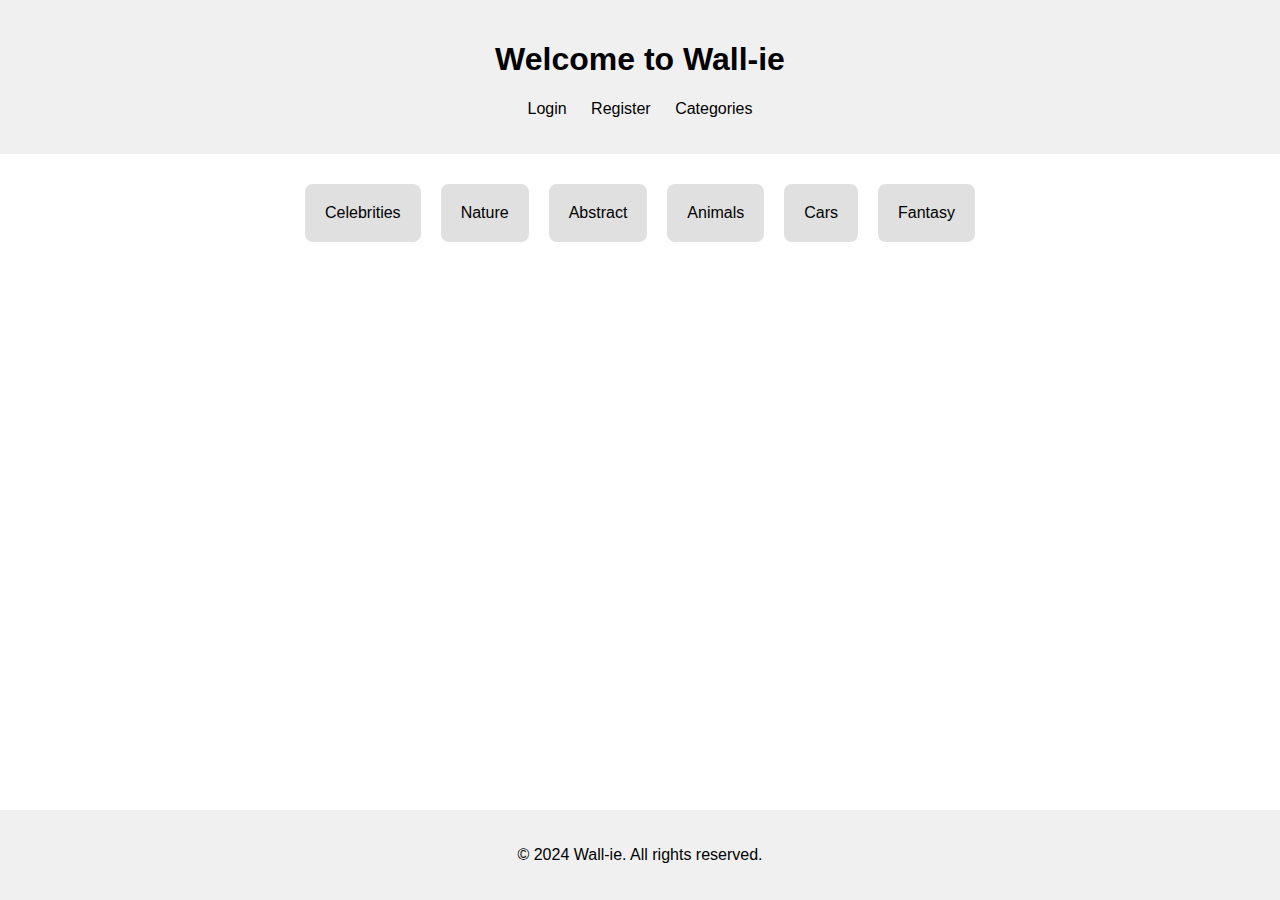
<file: chatGptProject/index.html>
<!DOCTYPE html>
<html lang="en">
<head>
    <meta charset="UTF-8">
    <meta name="viewport" content="width=device-width, initial-scale=1.0">
    <title>Wall-ie</title>
    <link rel="stylesheet" href="style.css">
</head>
<body>
    <header>
        <h1>Welcome to Wall-ie</h1>
        <nav>
            <ul>
                <li><a href="login.html">Login</a></li>
                <li><a href="register.html">Register</a></li>
                <li><a href="categories.html">Categories</a></li>
            </ul>
        </nav>
    </header>
    <main>
        <section class="category-list">
            <a href="celebrities.html">Celebrities</a>
            <a href="nature.html">Nature</a>
            <a href="abstract.html">Abstract</a>
            <a href="animals.html">Animals</a>
            <a href="cars.html">Cars</a>
            <a href="fantasy.html">Fantasy</a>
        </section>
    </main>
    <footer>
        <p>&copy; 2024 Wall-ie. All rights reserved.</p>
    </footer>
    <script src="script.js"></script>
</body>
</html>
</file>
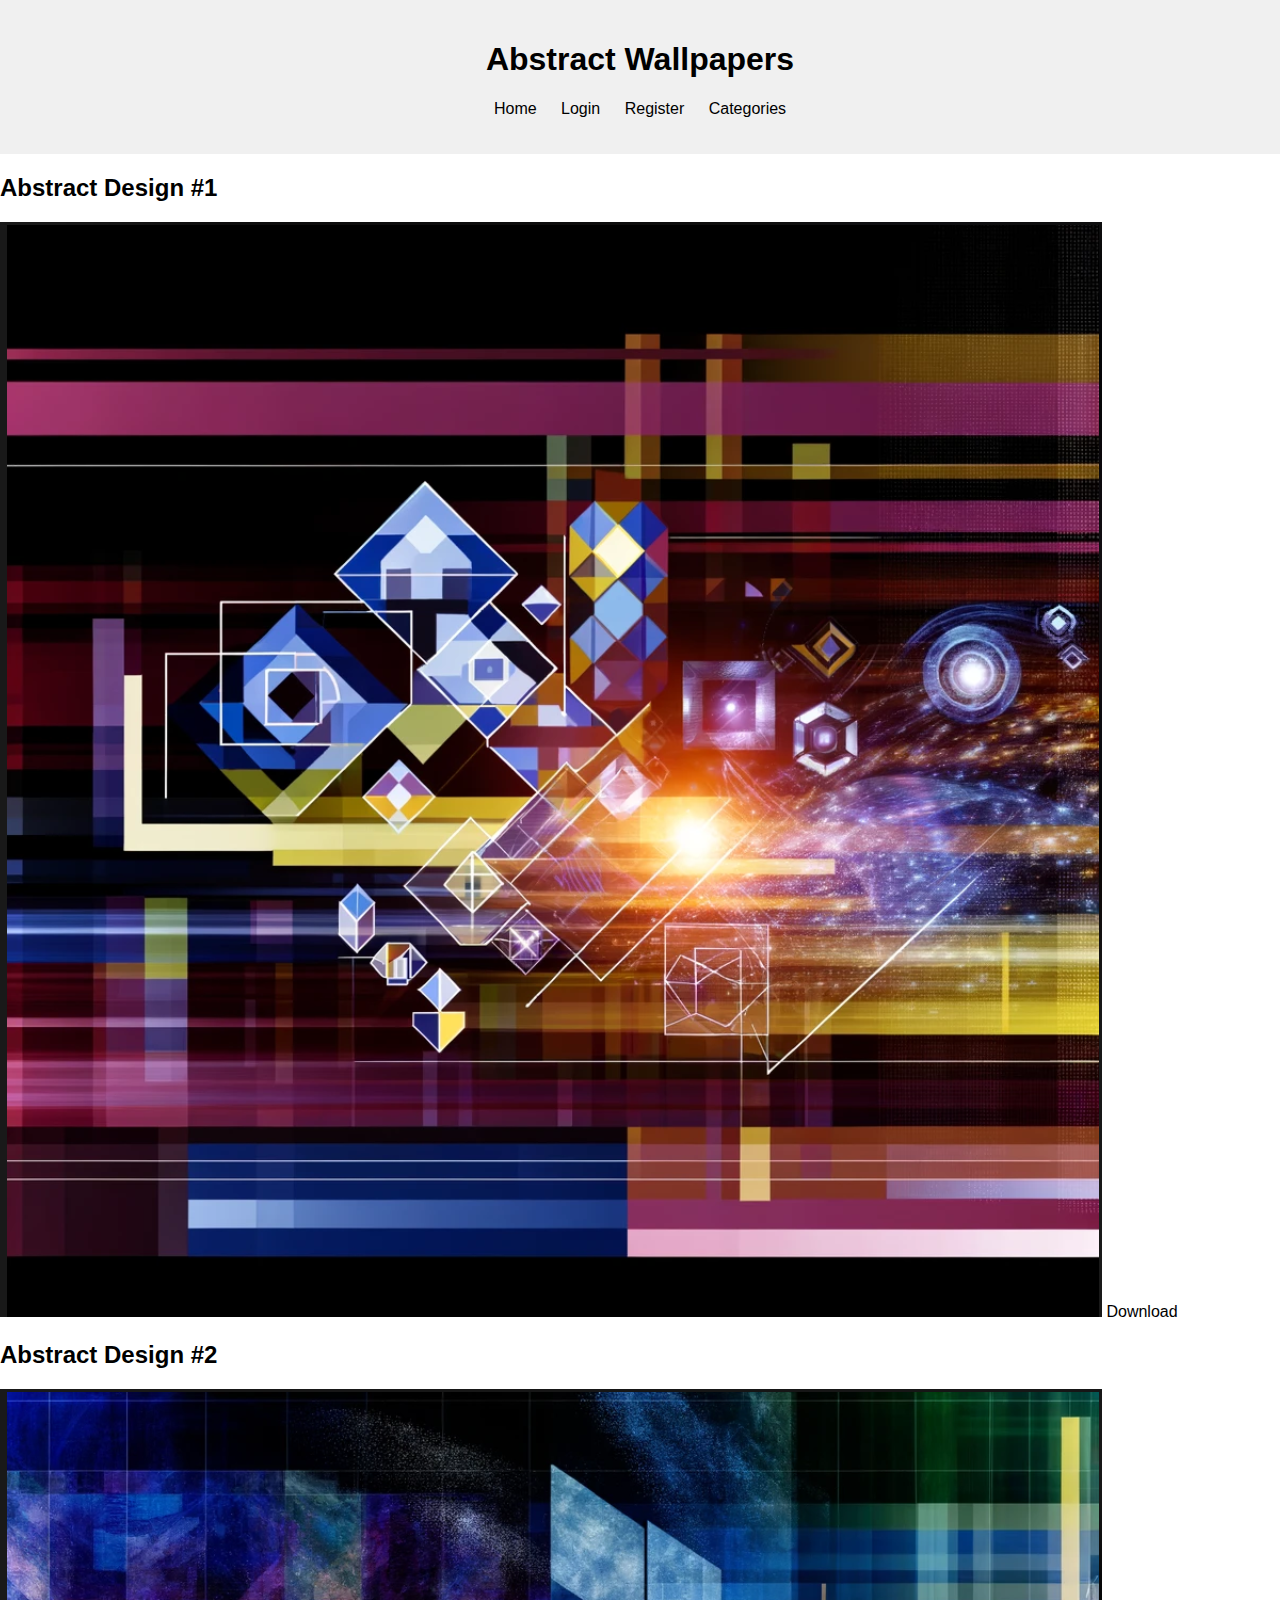
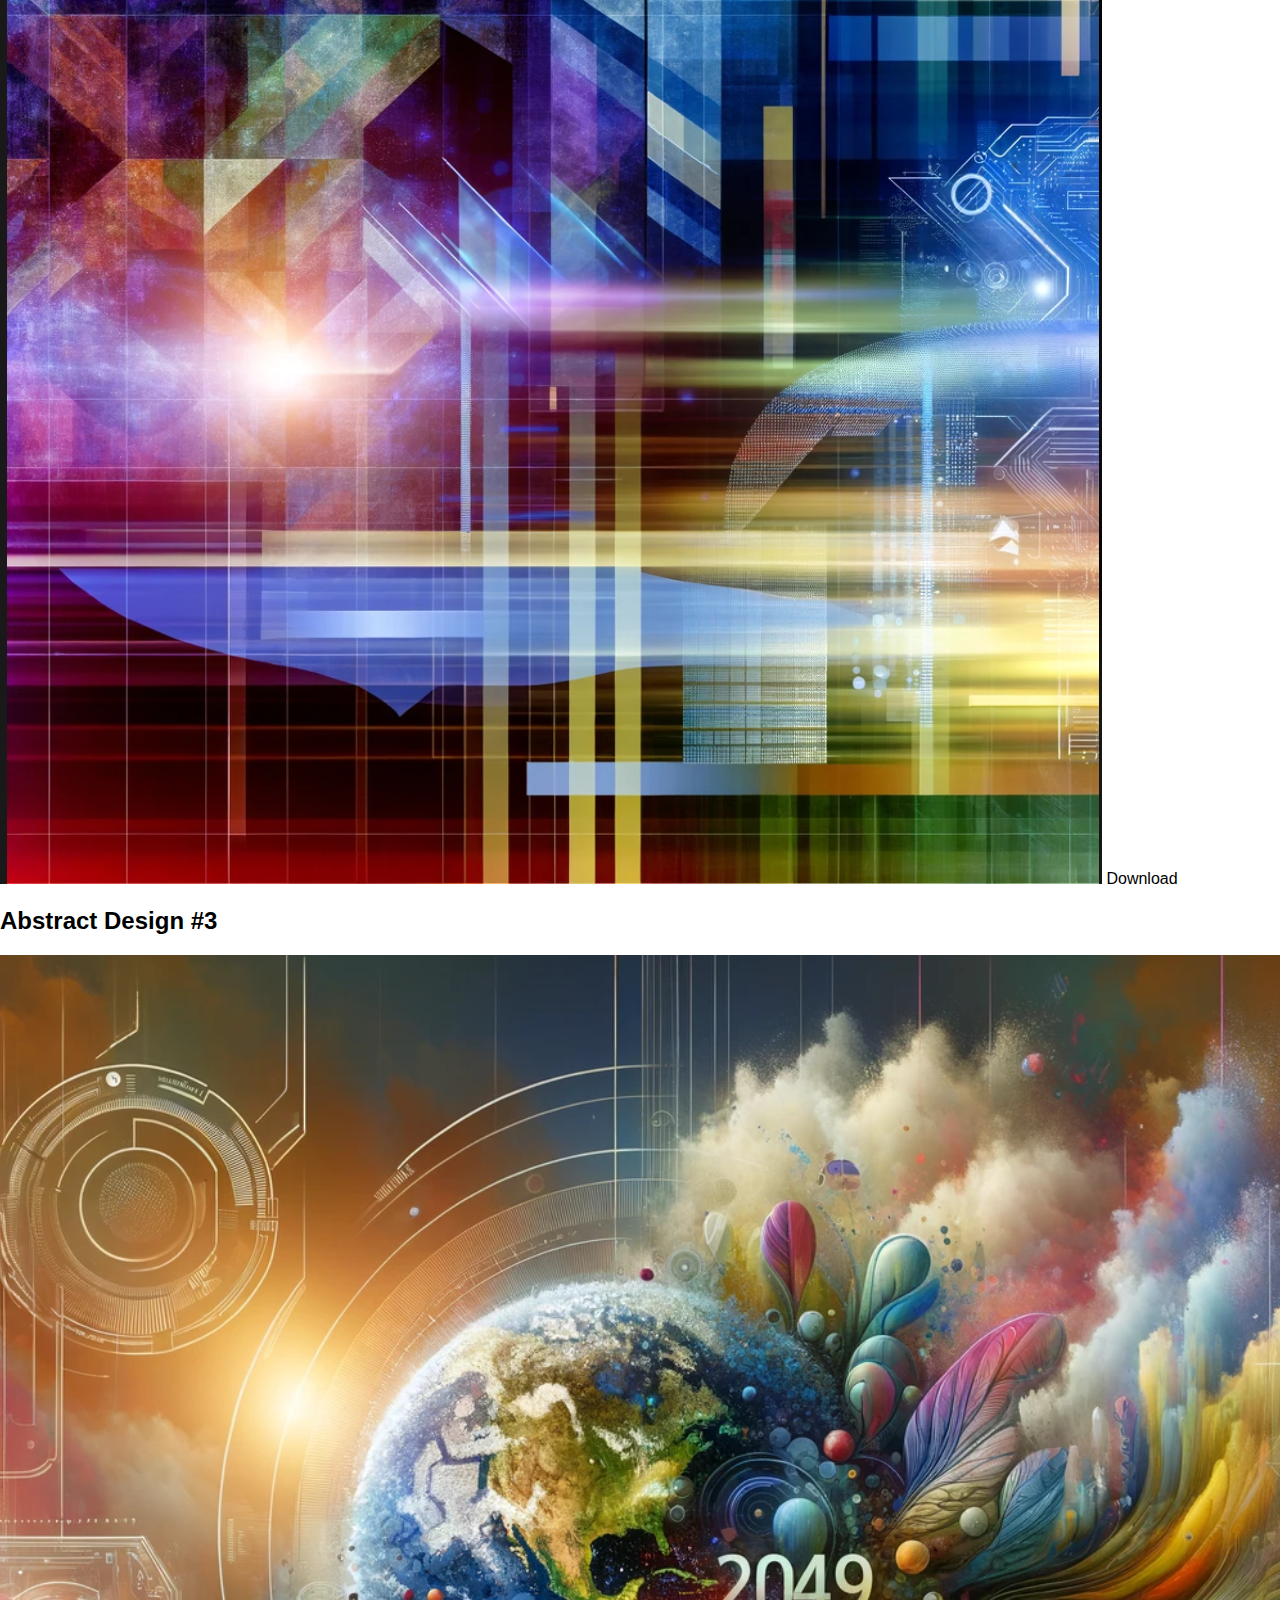
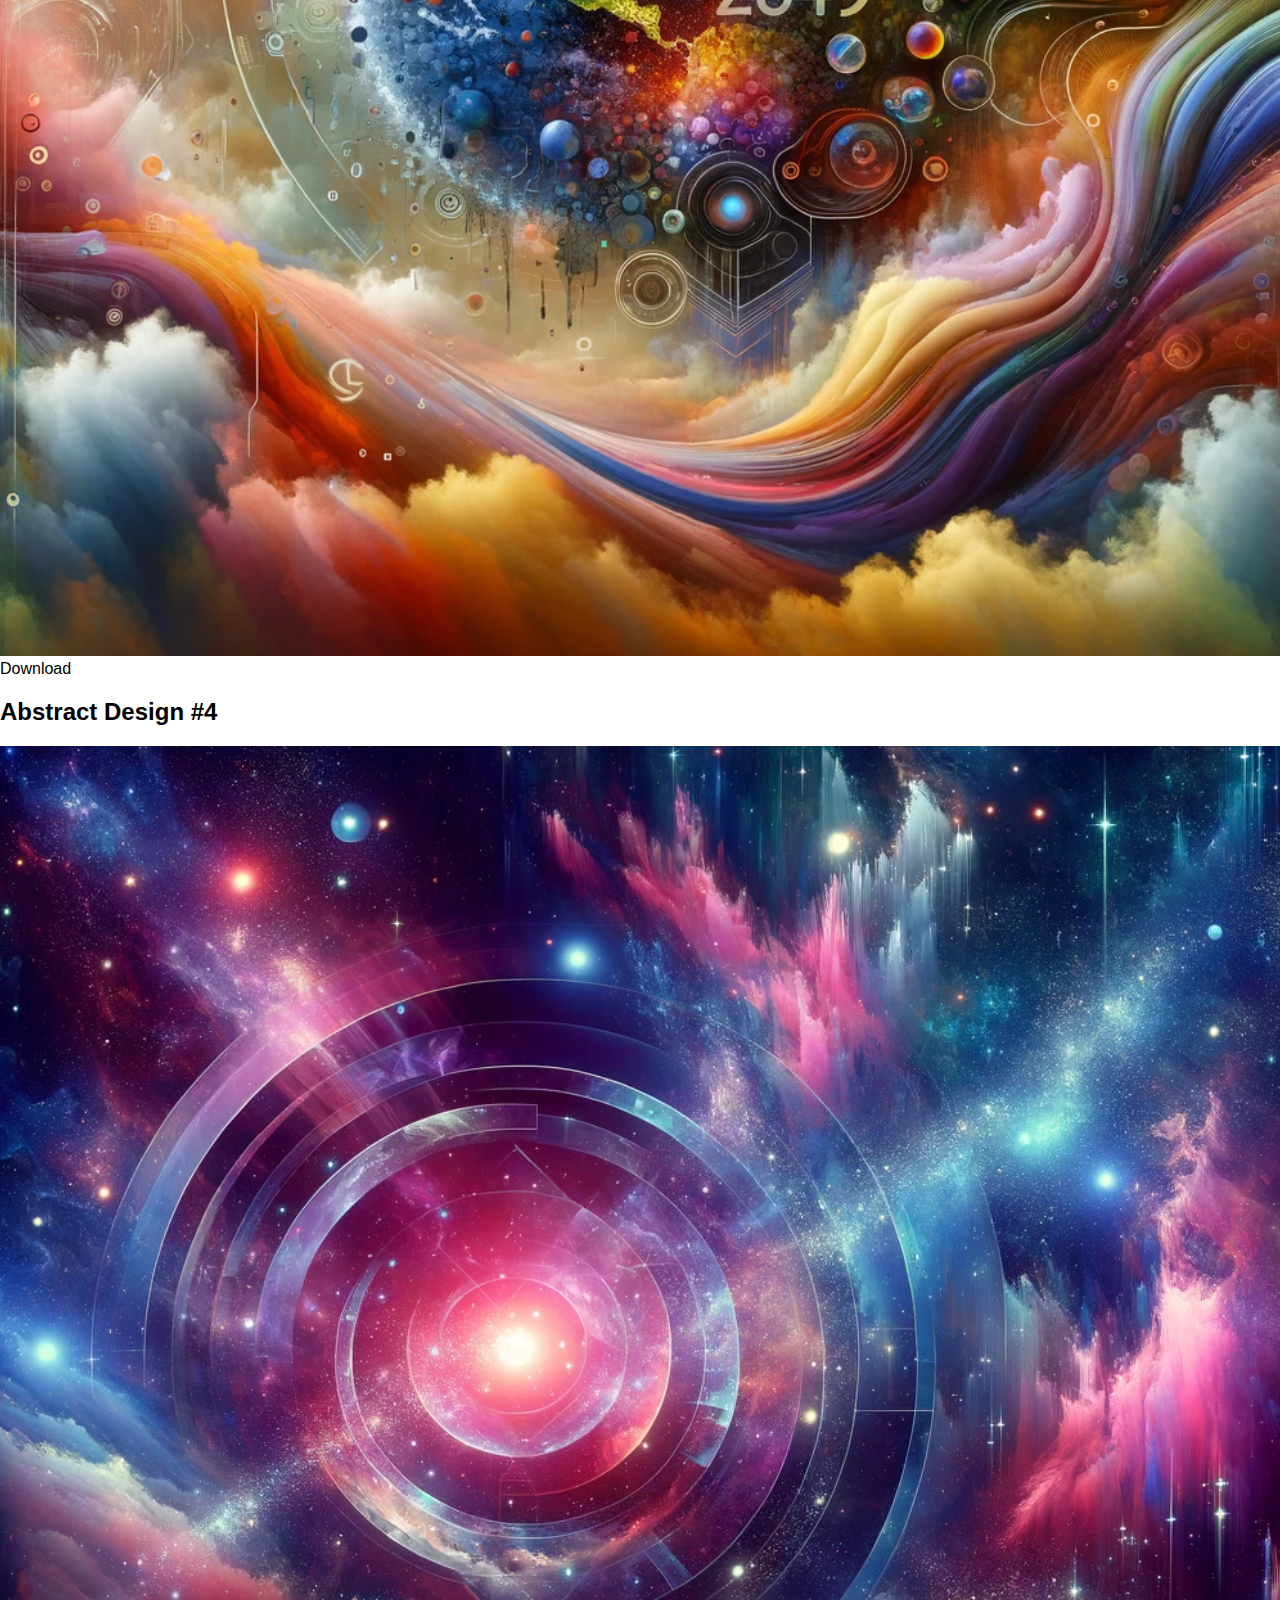
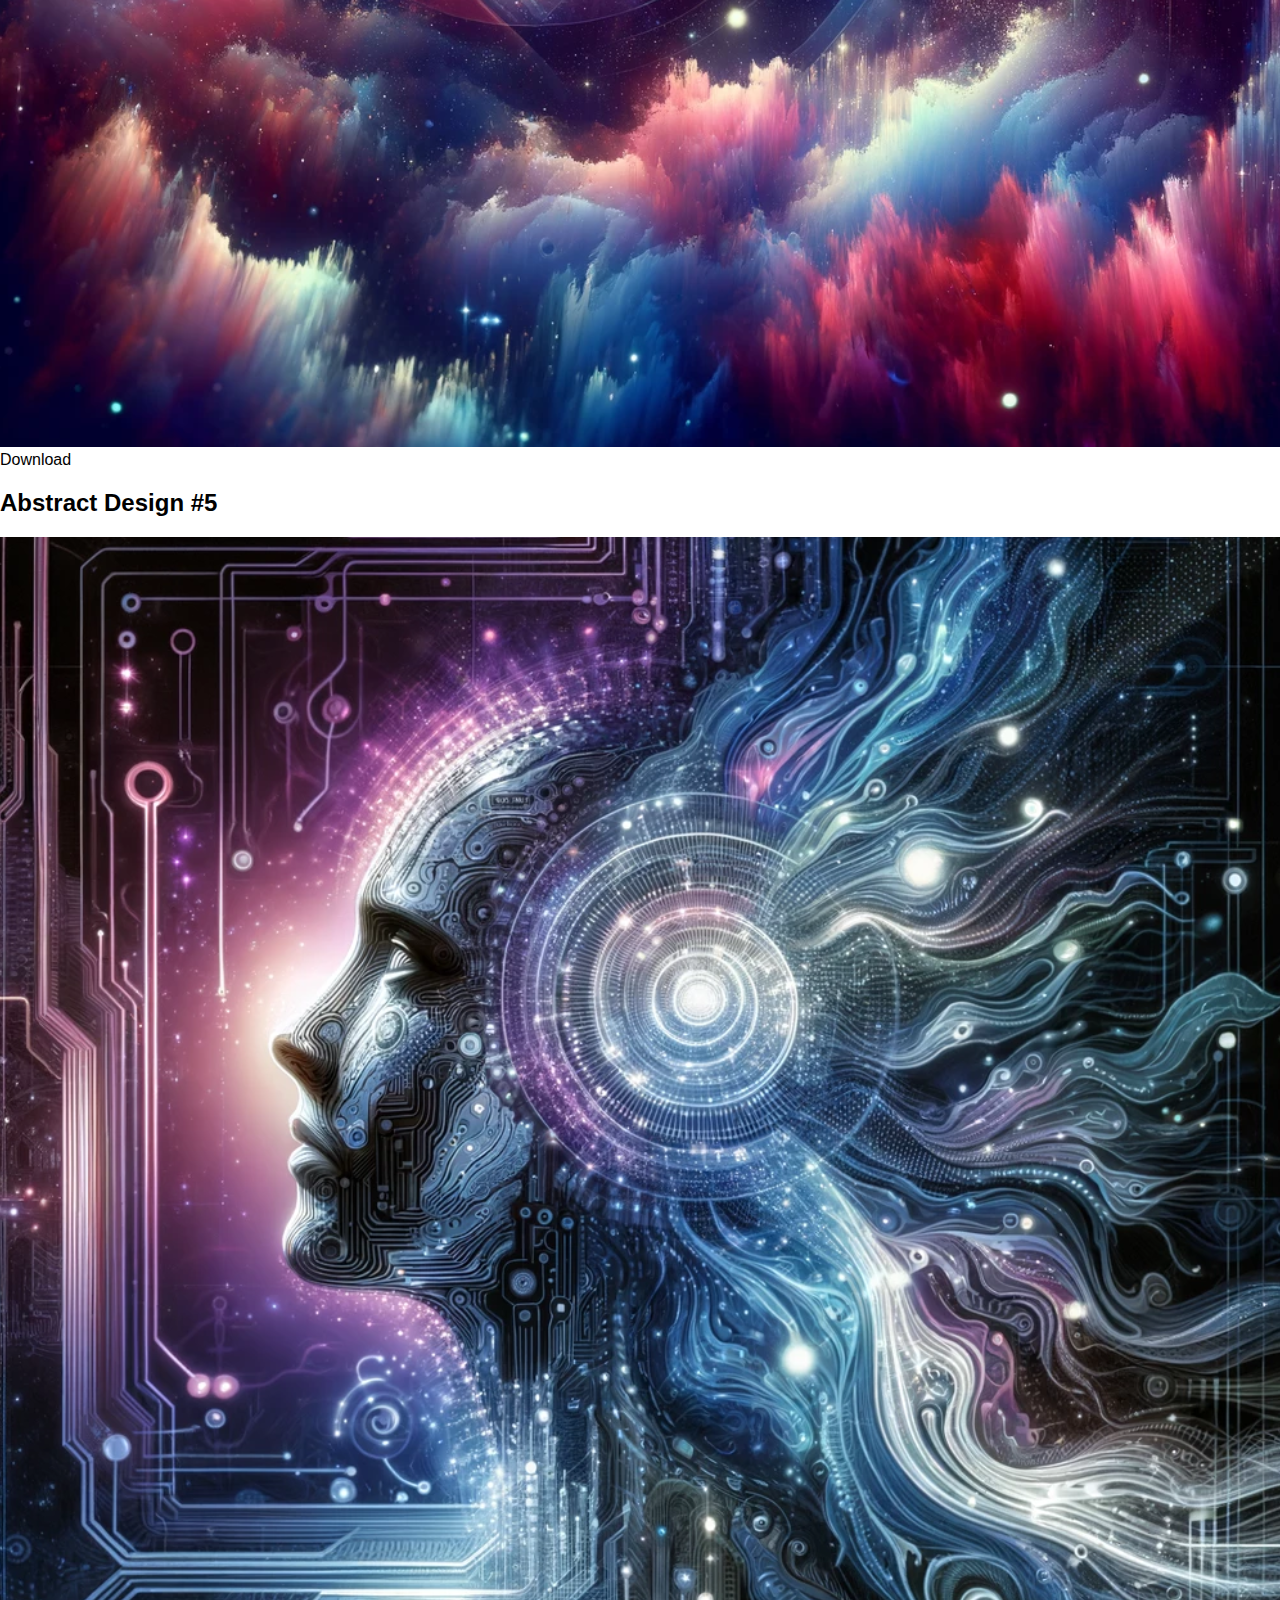
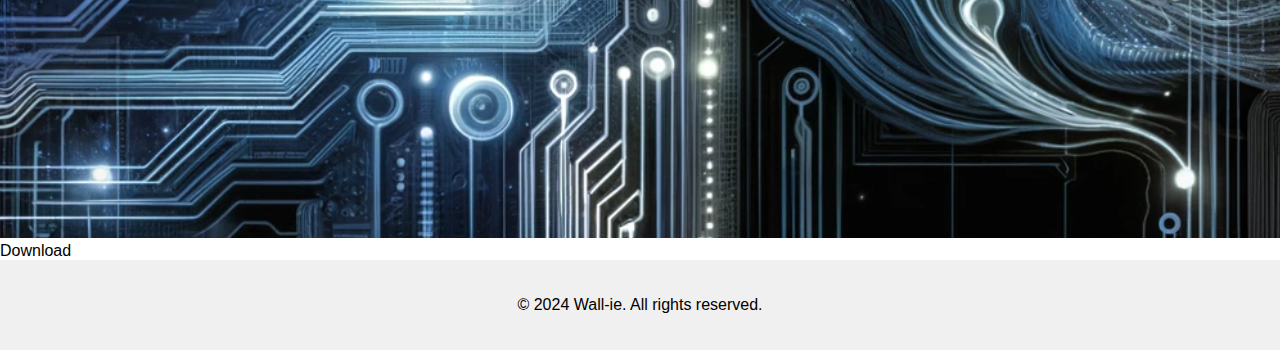
<file: chatGptProject/abstract.html>
<!DOCTYPE html>
<html lang="en">
<head>
    <meta charset="UTF-8">
    <meta name="viewport" content="width=device-width, initial-scale=1.0">
    <title>Abstract Wallpapers - Wall-ie</title>
    <link rel="stylesheet" href="style.css">
</head>
<body>
    <header>
        <h1>Abstract Wallpapers</h1>
        <nav>
            <ul>
                <li><a href="index.html">Home</a></li>
                <li><a href="login.html">Login</a></li>
                <li><a href="register.html">Register</a></li>
                <li><a href="categories.html">Categories</a></li>
            </ul>
        </nav>
    </header>
    <main>
        <section class="wallpapers">
            <article class="wallpaper">
                <h2>Abstract Design #1</h2>
                <img src="pictures/abstract1.jpg" alt="Abstract Design 1">
                <a href="pictures/abstract1.jpg" download class="download-image">Download</a>
            </article>
            <article class="wallpaper">
                <h2>Abstract Design #2</h2>
                <img src="pictures/abstract2.jpg" alt="Abstract Design 2">
                <a href="pictures/abstract2.jpg" download class="download-image">Download</a>
            </article>
            <article class="wallpaper">
                <h2>Abstract Design #3</h2>
                <img src="pictures/abstract3.jpg" alt="Abstract Design 3">
                <a href="pictures/abstract3.jpg" download class="download-image">Download</a>
            </article>
            <article class="wallpaper">
                <h2>Abstract Design #4</h2>
                <img src="pictures/abstract4.jpg" alt="Abstract Design 4">
                <a href="pictures/abstract4.jpg" download class="download-image">Download</a>
            </article>
            <article class="wallpaper">
                <h2>Abstract Design #5</h2>
                <img src="pictures/abstract5.jpg" alt="Abstract Design 5">
                <a href="pictures/abstract5.jpg" download class="download-image">Download</a>
            </article>
        </section>
    </main>
    <footer>
        <p>&copy; 2024 Wall-ie. All rights reserved.</p>
    </footer>
    <script src="script.js"></script>
</body>
</html>
</file>
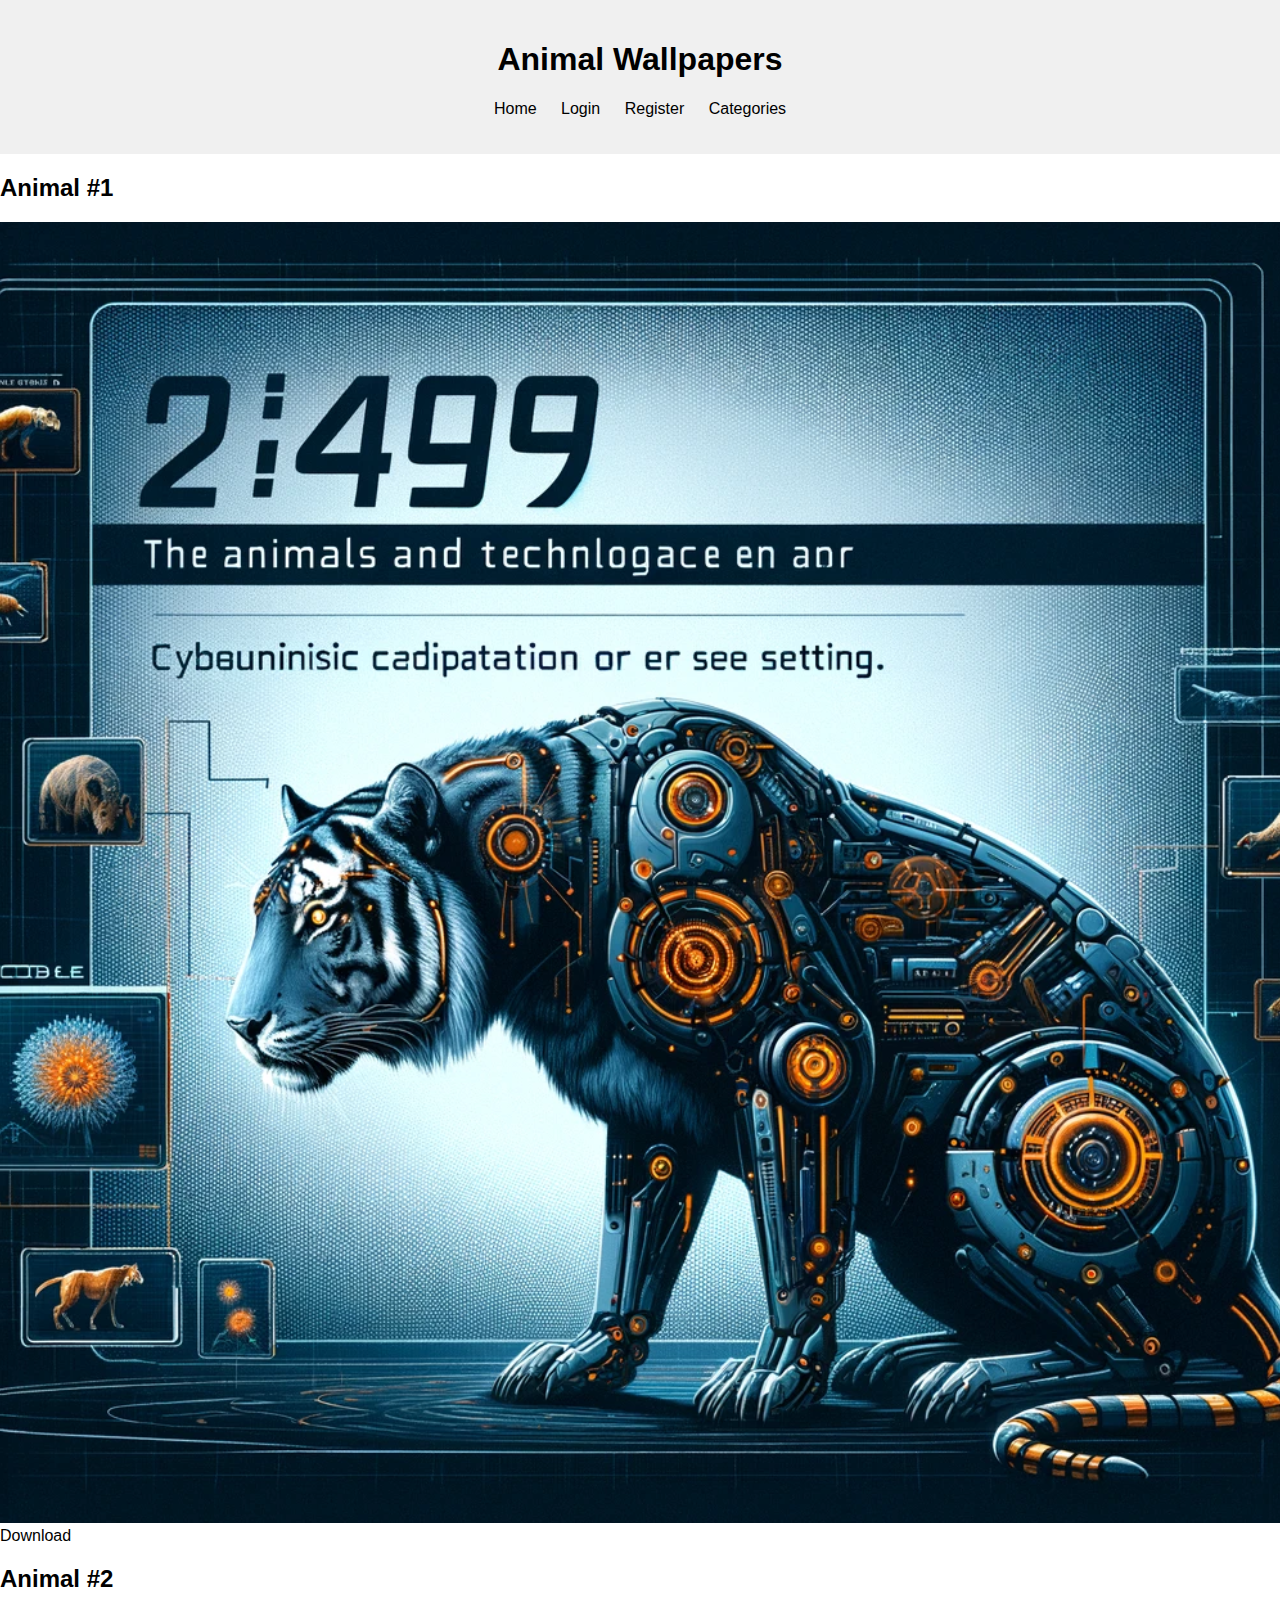
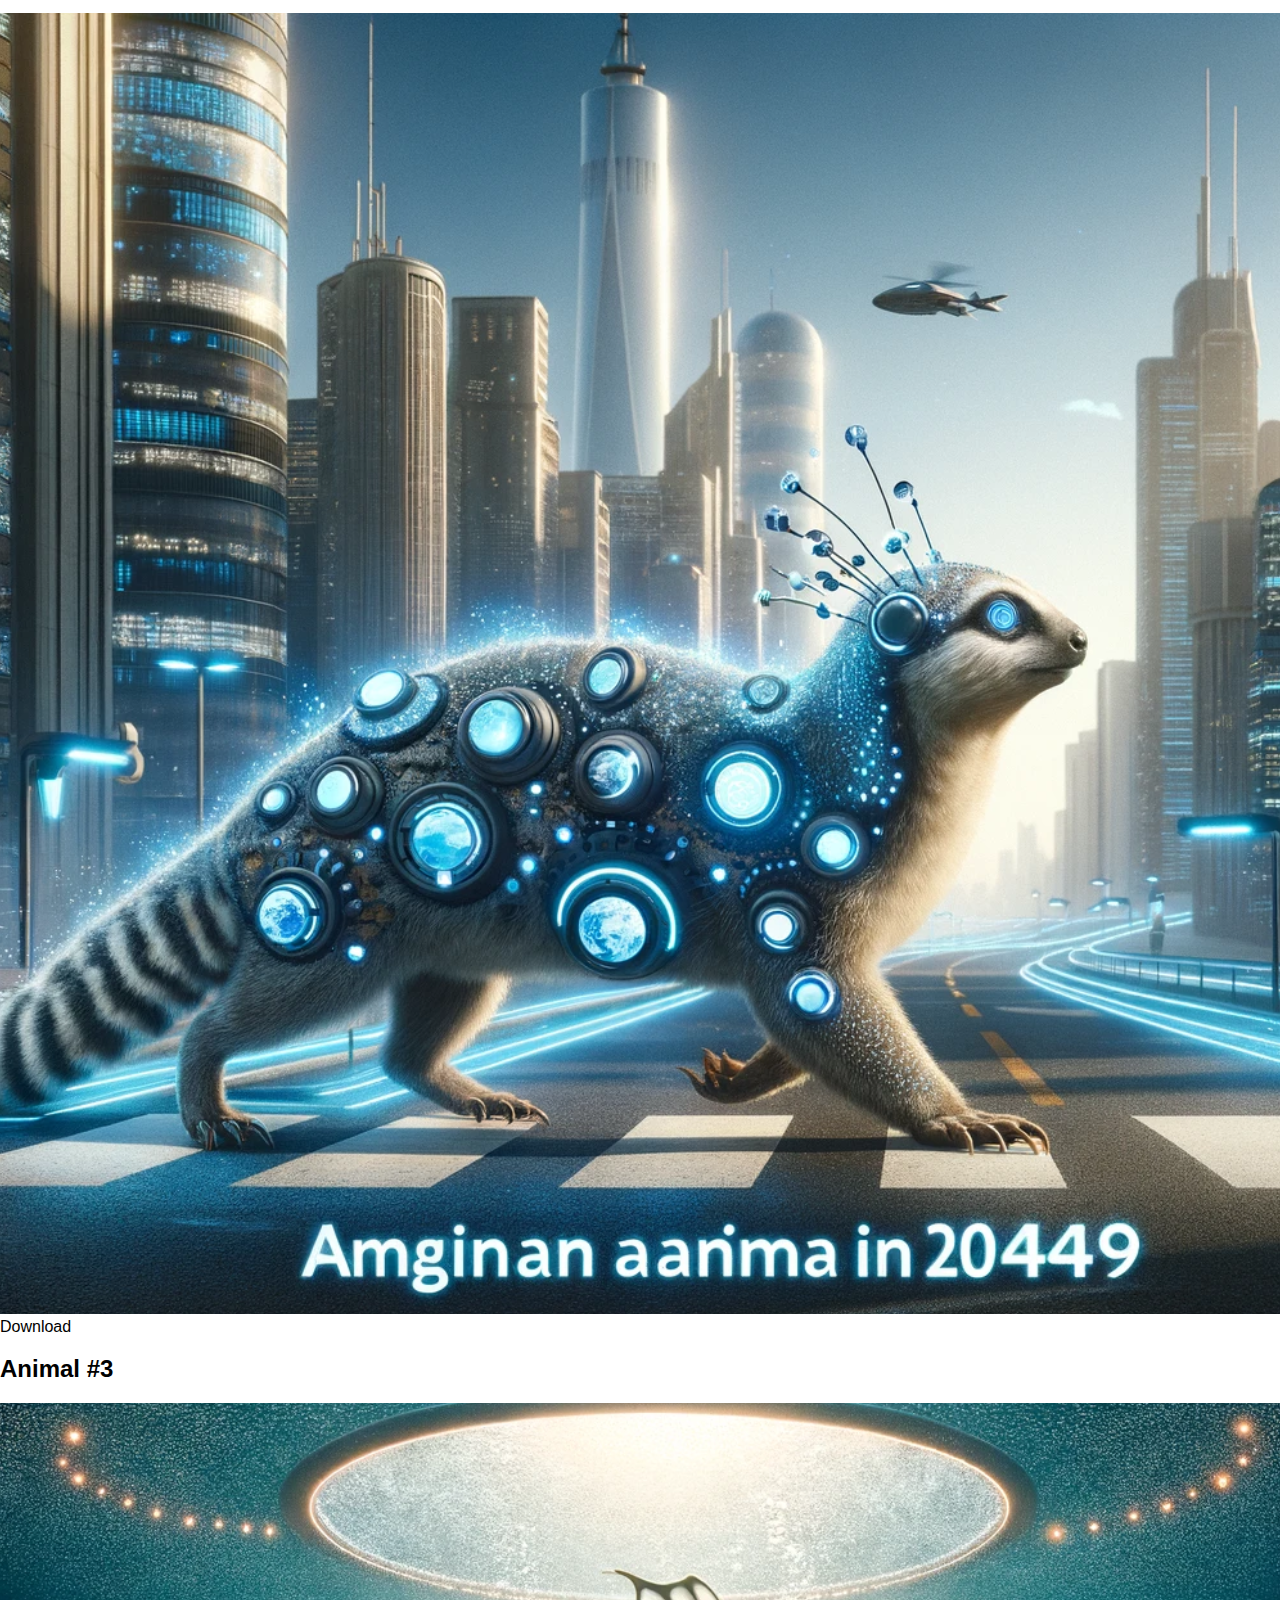
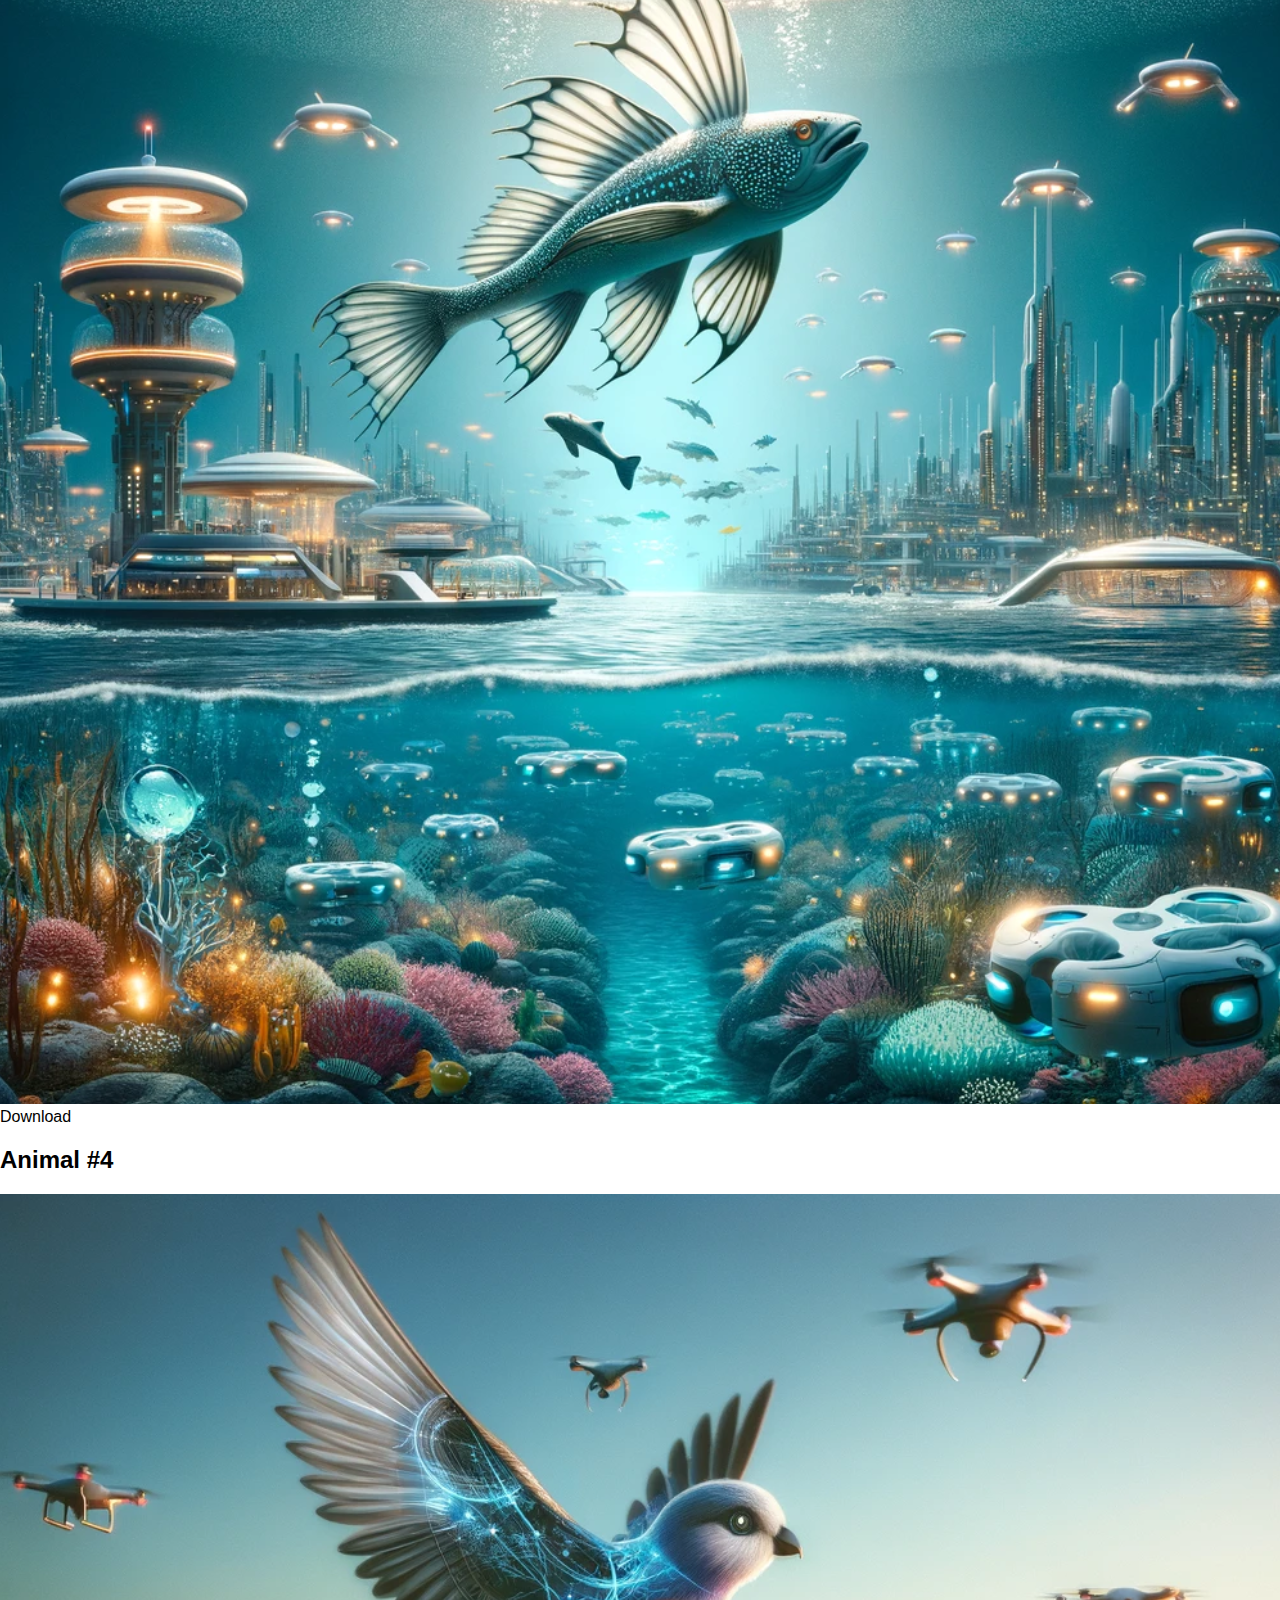
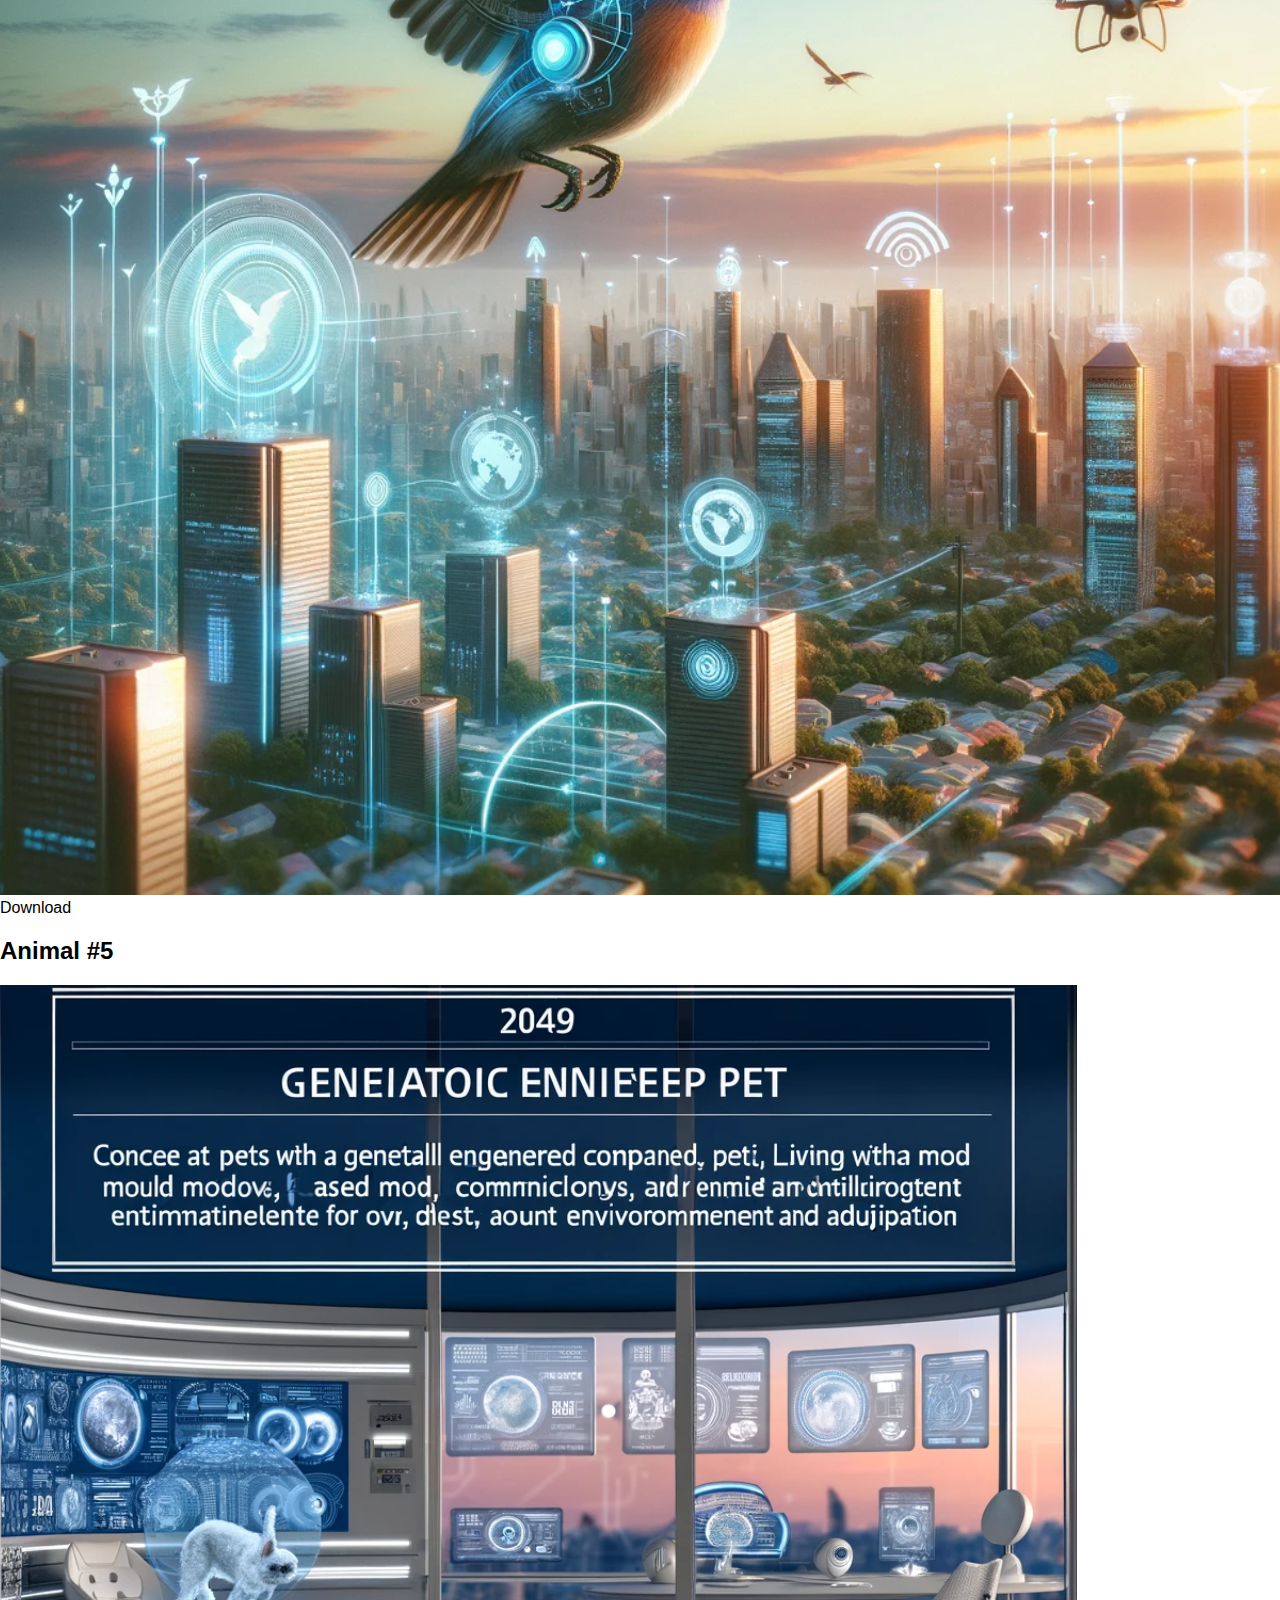
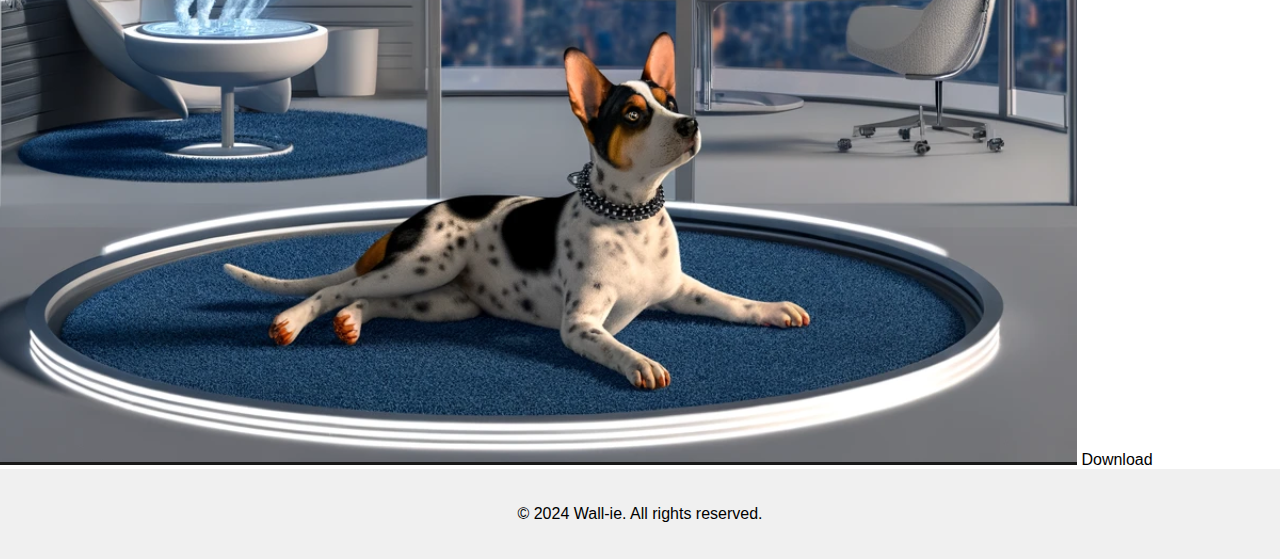
<file: chatGptProject/animals.html>
<!DOCTYPE html>
<html lang="en">
<head>
    <meta charset="UTF-8">
    <meta name="viewport" content="width=device-width, initial-scale=1.0">
    <title>Animal Wallpapers - Wall-ie</title>
    <link rel="stylesheet" href="style.css">
</head>
<body>
    <header>
        <h1>Animal Wallpapers</h1>
        <nav>
            <ul>
                <li><a href="index.html">Home</a></li>
                <li><a href="login.html">Login</a></li>
                <li><a href="register.html">Register</a></li>
                <li><a href="categories.html">Categories</a></li>
            </ul>
        </nav>
    </header>
    <main>
        <section class="wallpapers">
            <article class="wallpaper">
                <h2>Animal #1</h2>
                <img src="pictures/animal1.jpg" alt="Animal 1">
                <a href="pictures/animal1.jpg" download class="download-image">Download</a>
            </article>
            <article class="wallpaper">
                <h2>Animal #2</h2>
                <img src="pictures/animal2.jpg" alt="Animal 2">
                <a href="pictures/animal2.jpg" download class="download-image">Download</a>
            </article>
            <article class="wallpaper">
                <h2>Animal #3</h2>
                <img src="pictures/animal3.jpg" alt="Animal 3">
                <a href="pictures/animal3.jpg" download class="download-image">Download</a>
            </article>
            <article class="wallpaper">
                <h2>Animal #4</h2>
                <img src="pictures/animal4.jpg" alt="Animal 4">
                <a href="pictures/animal4.jpg" download class="download-image">Download</a>
            </article>
            <article class="wallpaper">
                <h2>Animal #5</h2>
                <img src="pictures/animal5.jpg" alt="Animal 5">
                <a href="pictures/animal5.jpg" download class="download-image">Download</a>
            </article>
        </section>
    </main>
    <footer>
        <p>&copy; 2024 Wall-ie. All rights reserved.</p>
    </footer>
    <script src="script.js"></script>
</body>
</html>
</file>
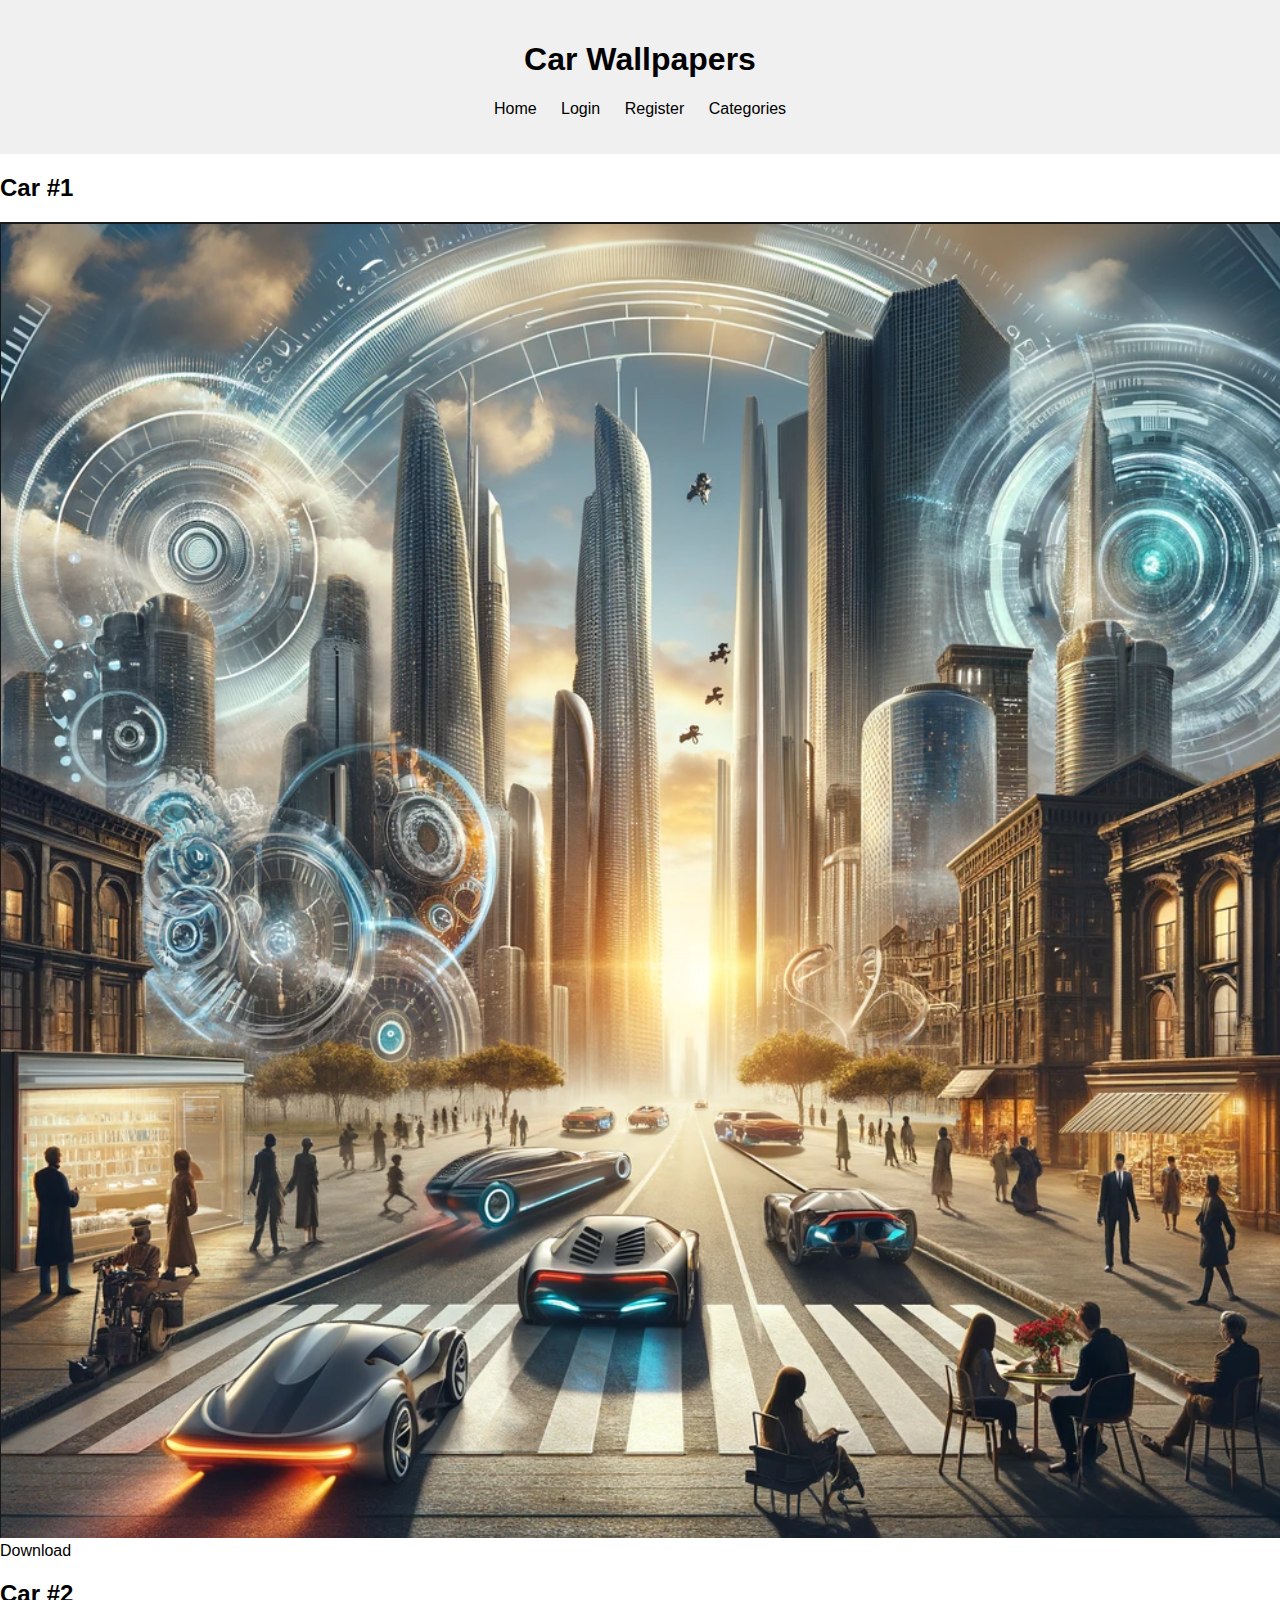
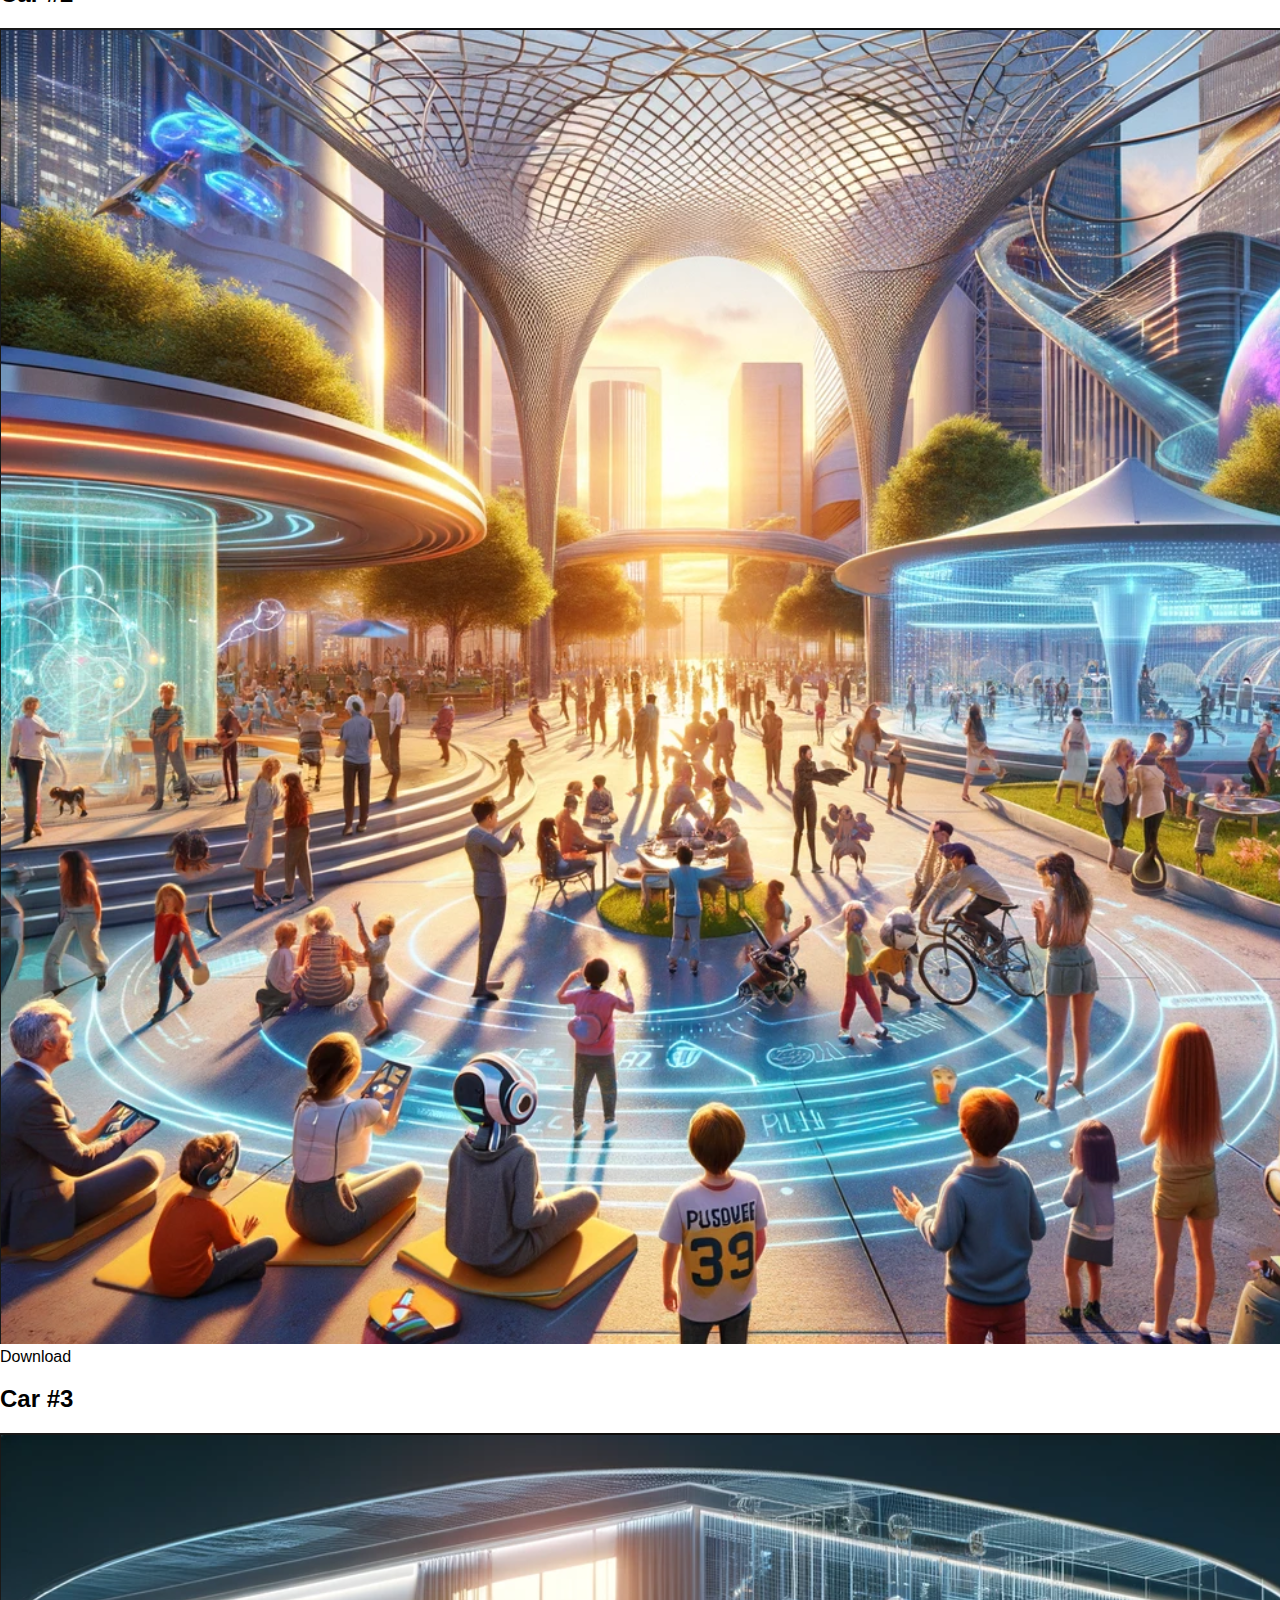
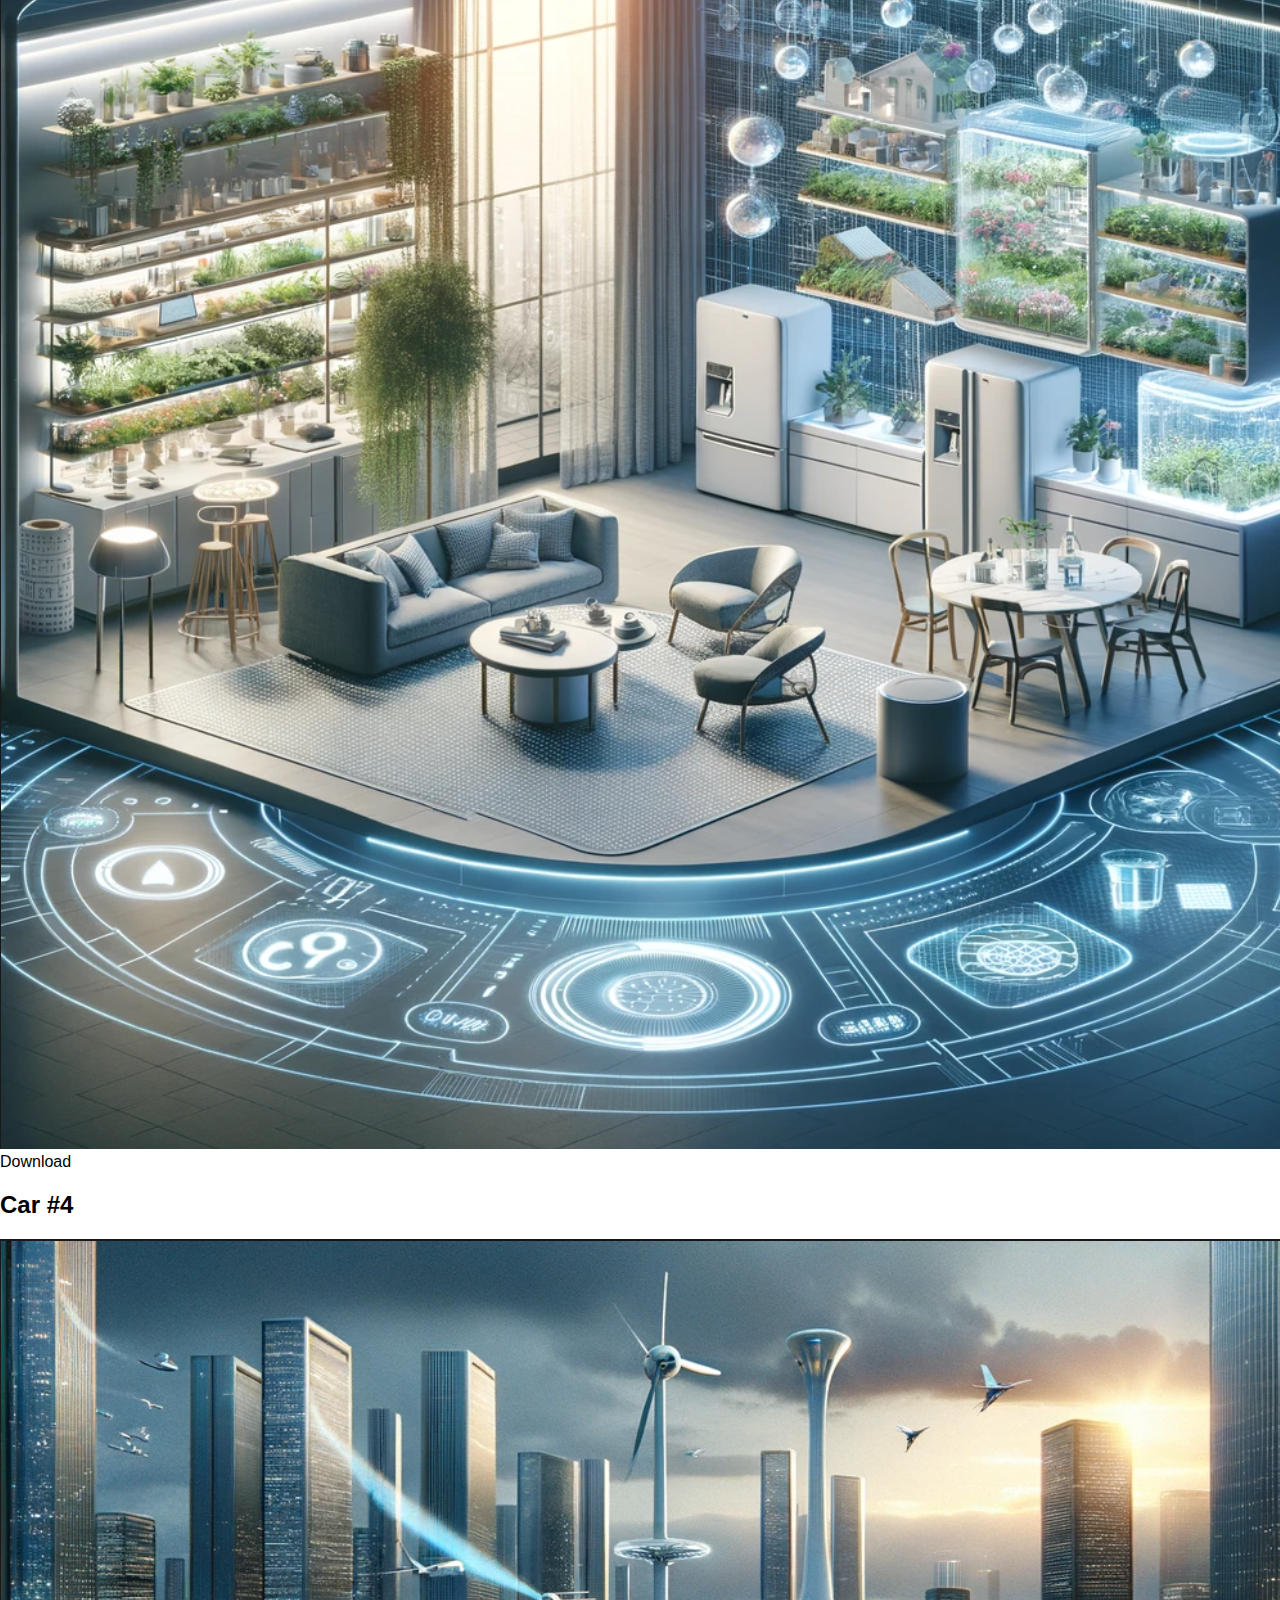
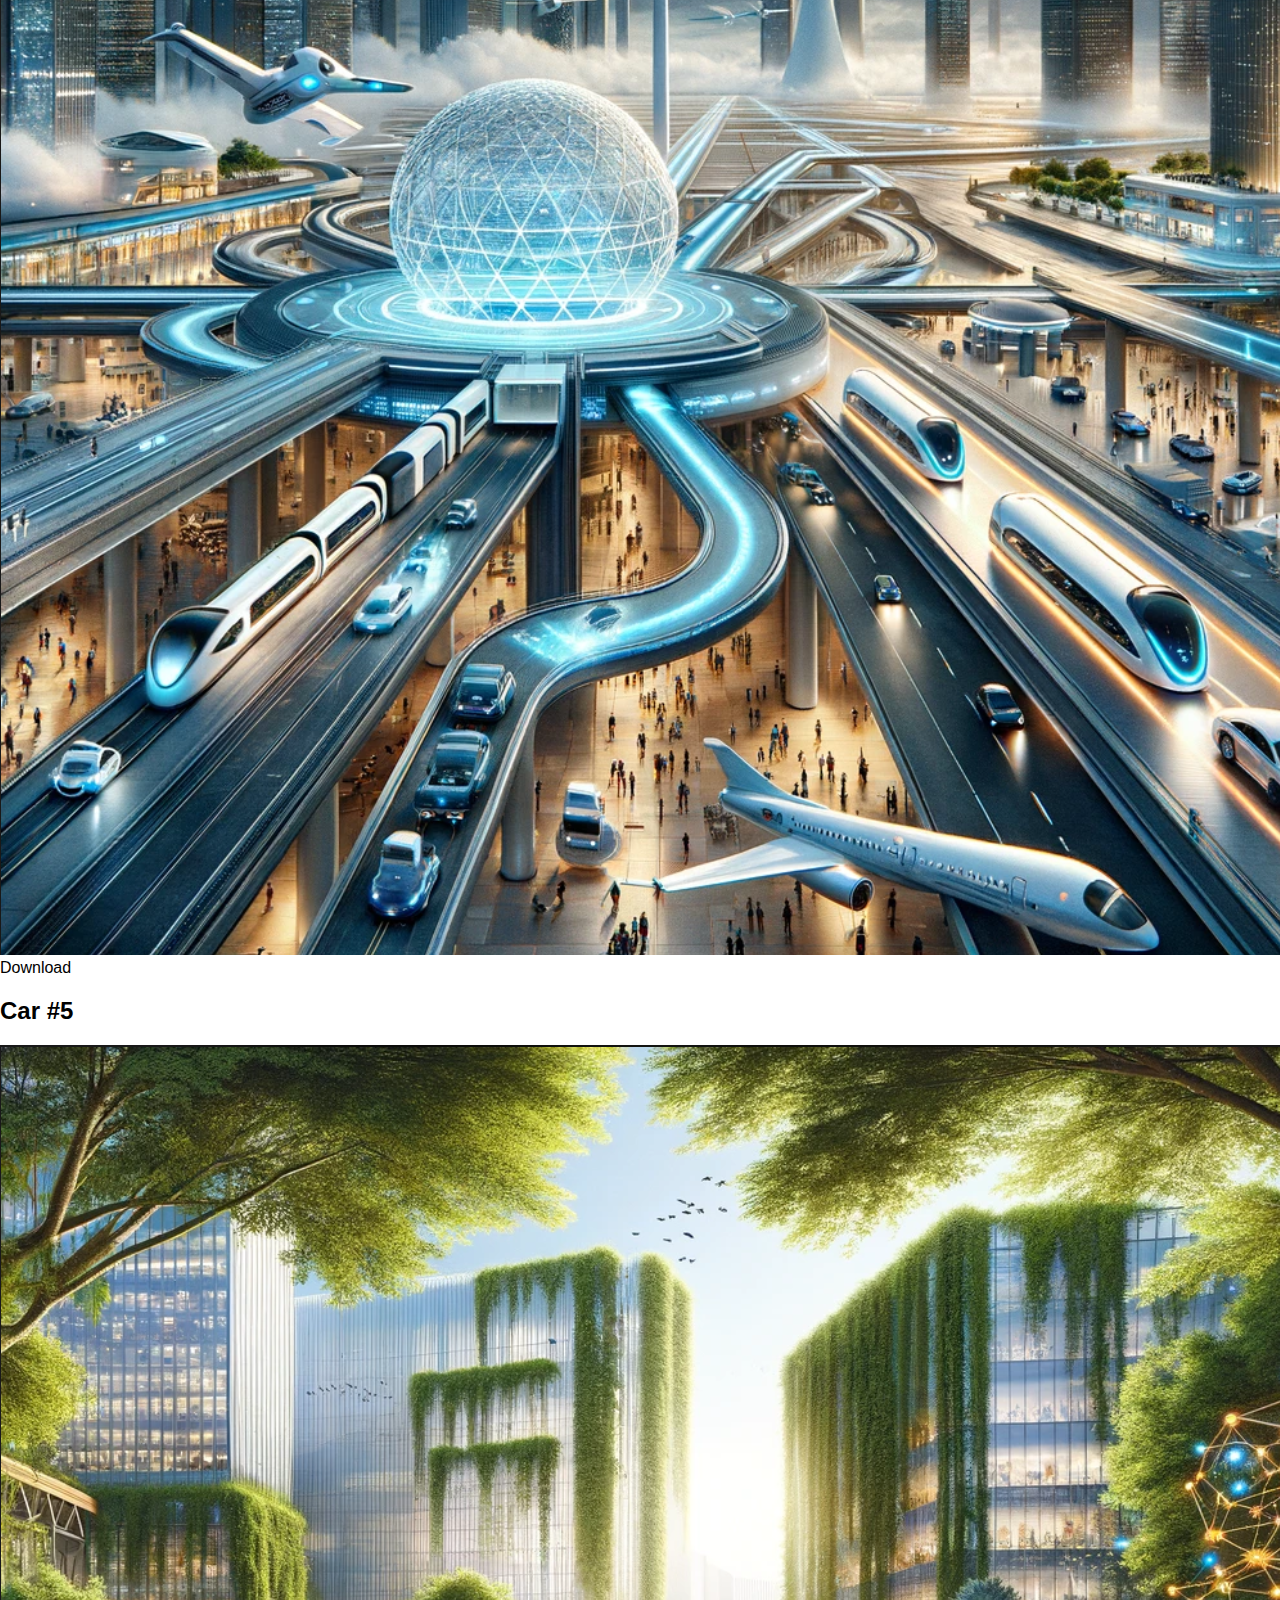
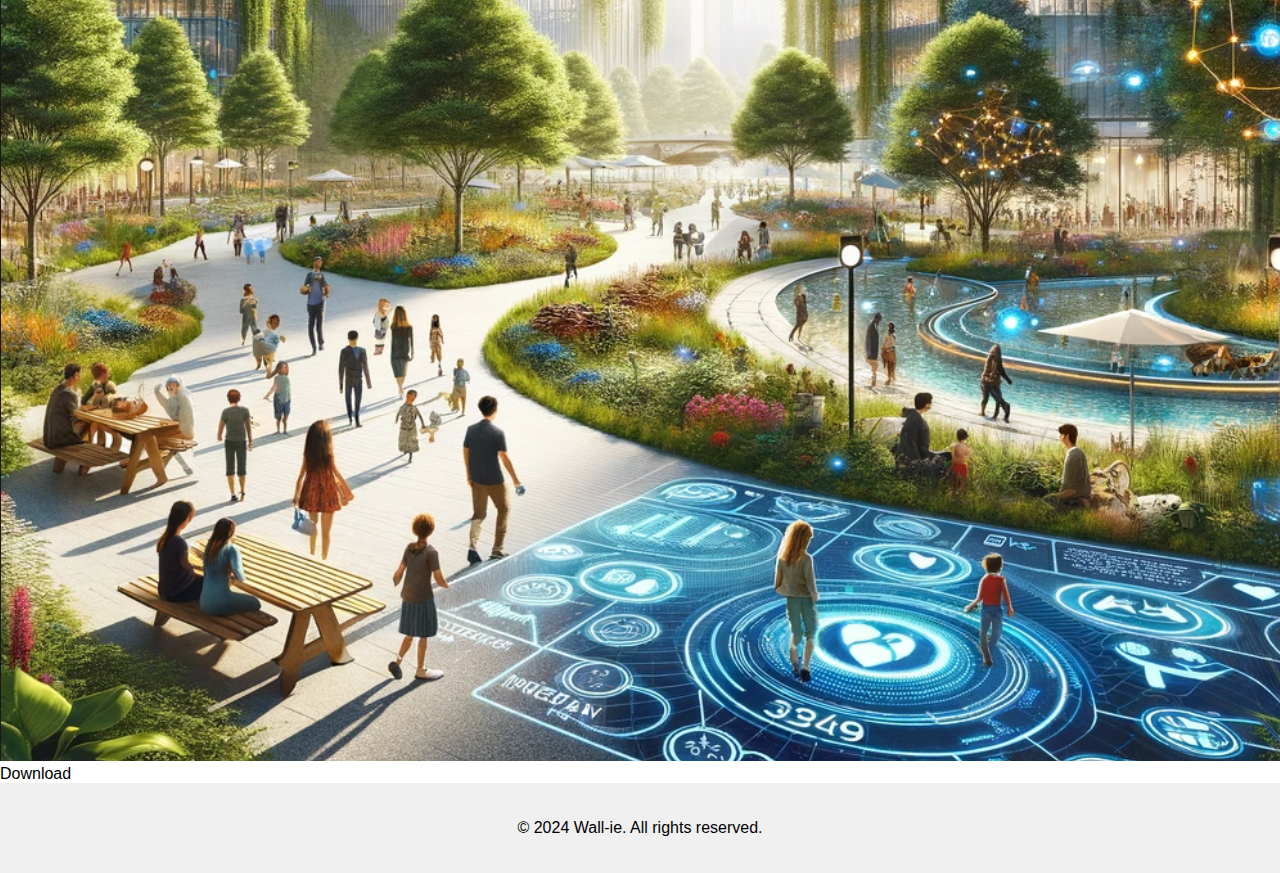
<file: chatGptProject/cars.html>
<!DOCTYPE html>
<html lang="en">
<head>
    <meta charset="UTF-8">
    <meta name="viewport" content="width=device-width, initial-scale=1.0">
    <title>Car Wallpapers - Wall-ie</title>
    <link rel="stylesheet" href="style.css">
</head>
<body>
    <header>
        <h1>Car Wallpapers</h1>
        <nav>
            <ul>
                <li><a href="index.html">Home</a></li>
                <li><a href="login.html">Login</a></li>
                <li><a href="register.html">Register</a></li>
                <li><a href="categories.html">Categories</a></li>
            </ul>
        </nav>
    </header>
    <main>
        <section class="wallpapers">
            <article class="wallpaper">
                <h2>Car #1</h2>
                <img src="pictures/car1.jpg" alt="Car 1">
                <a href="pictures/car1.jpg" download class="download-image">Download</a>
            </article>
            <article class="wallpaper">
                <h2>Car #2</h2>
                <img src="pictures/car2.jpg" alt="Car 2">
                <a href="pictures/car2.jpg" download class="download-image">Download</a>
            </article>
            <article class="wallpaper">
                <h2>Car #3</h2>
                <img src="pictures/car3.jpg" alt="Car 3">
                <a href="pictures/car3.jpg" download class="download-image">Download</a>
            </article>
            <article class="wallpaper">
                <h2>Car #4</h2>
                <img src="pictures/car4.jpg" alt="Car 4">
                <a href="pictures/car4.jpg" download class="download-image">Download</a>
            </article>
            <article class="wallpaper">
                <h2>Car #5</h2>
                <img src="pictures/car5.jpg" alt="Car 5">
                <a href="pictures/car5.jpg" download class="download-image">Download</a>
            </article>
        </section>
    </main>
    <footer>
        <p>&copy; 2024 Wall-ie. All rights reserved.</p>
    </footer>
    <script src="script.js"></script>
</body>
</html>
</file>
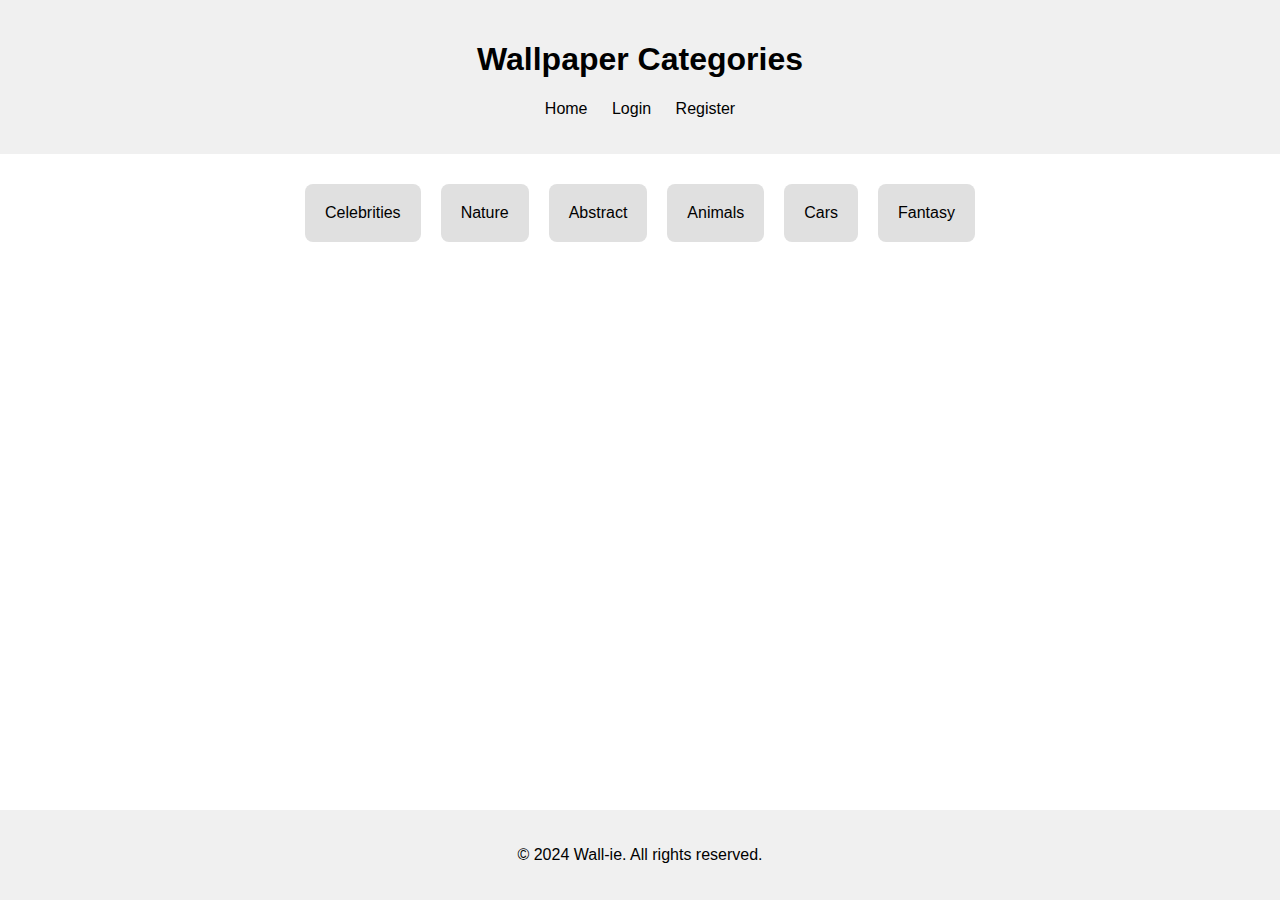
<file: chatGptProject/categories.html>
<!DOCTYPE html>
<html lang="en">
<head>
    <meta charset="UTF-8">
    <meta name="viewport" content="width=device-width, initial-scale=1.0">
    <title>Categories - Wall-ie</title>
    <link rel="stylesheet" href="style.css">
</head>
<body>
    <header>
        <h1>Wallpaper Categories</h1>
        <nav>
            <ul>
                <li><a href="index.html">Home</a></li>
                <li><a href="login.html">Login</a></li>
                <li><a href="register.html">Register</a></li>
            </ul>
        </nav>
    </header>
    <main>
        <section class="category-list">
            <div><a href="celebrities.html">Celebrities</a></div>
            <div><a href="nature.html">Nature</a></div>
            <div><a href="abstract.html">Abstract</a></div>
            <div><a href="animals.html">Animals</a></div>
            <div><a href="cars.html">Cars</a></div>
            <div><a href="fantasy.html">Fantasy</a></div>
        </section>
    </main>
    <footer>
        <p>&copy; 2024 Wall-ie. All rights reserved.</p>
    </footer>
    <script src="script.js"></script>
</body>
</html>
</file>
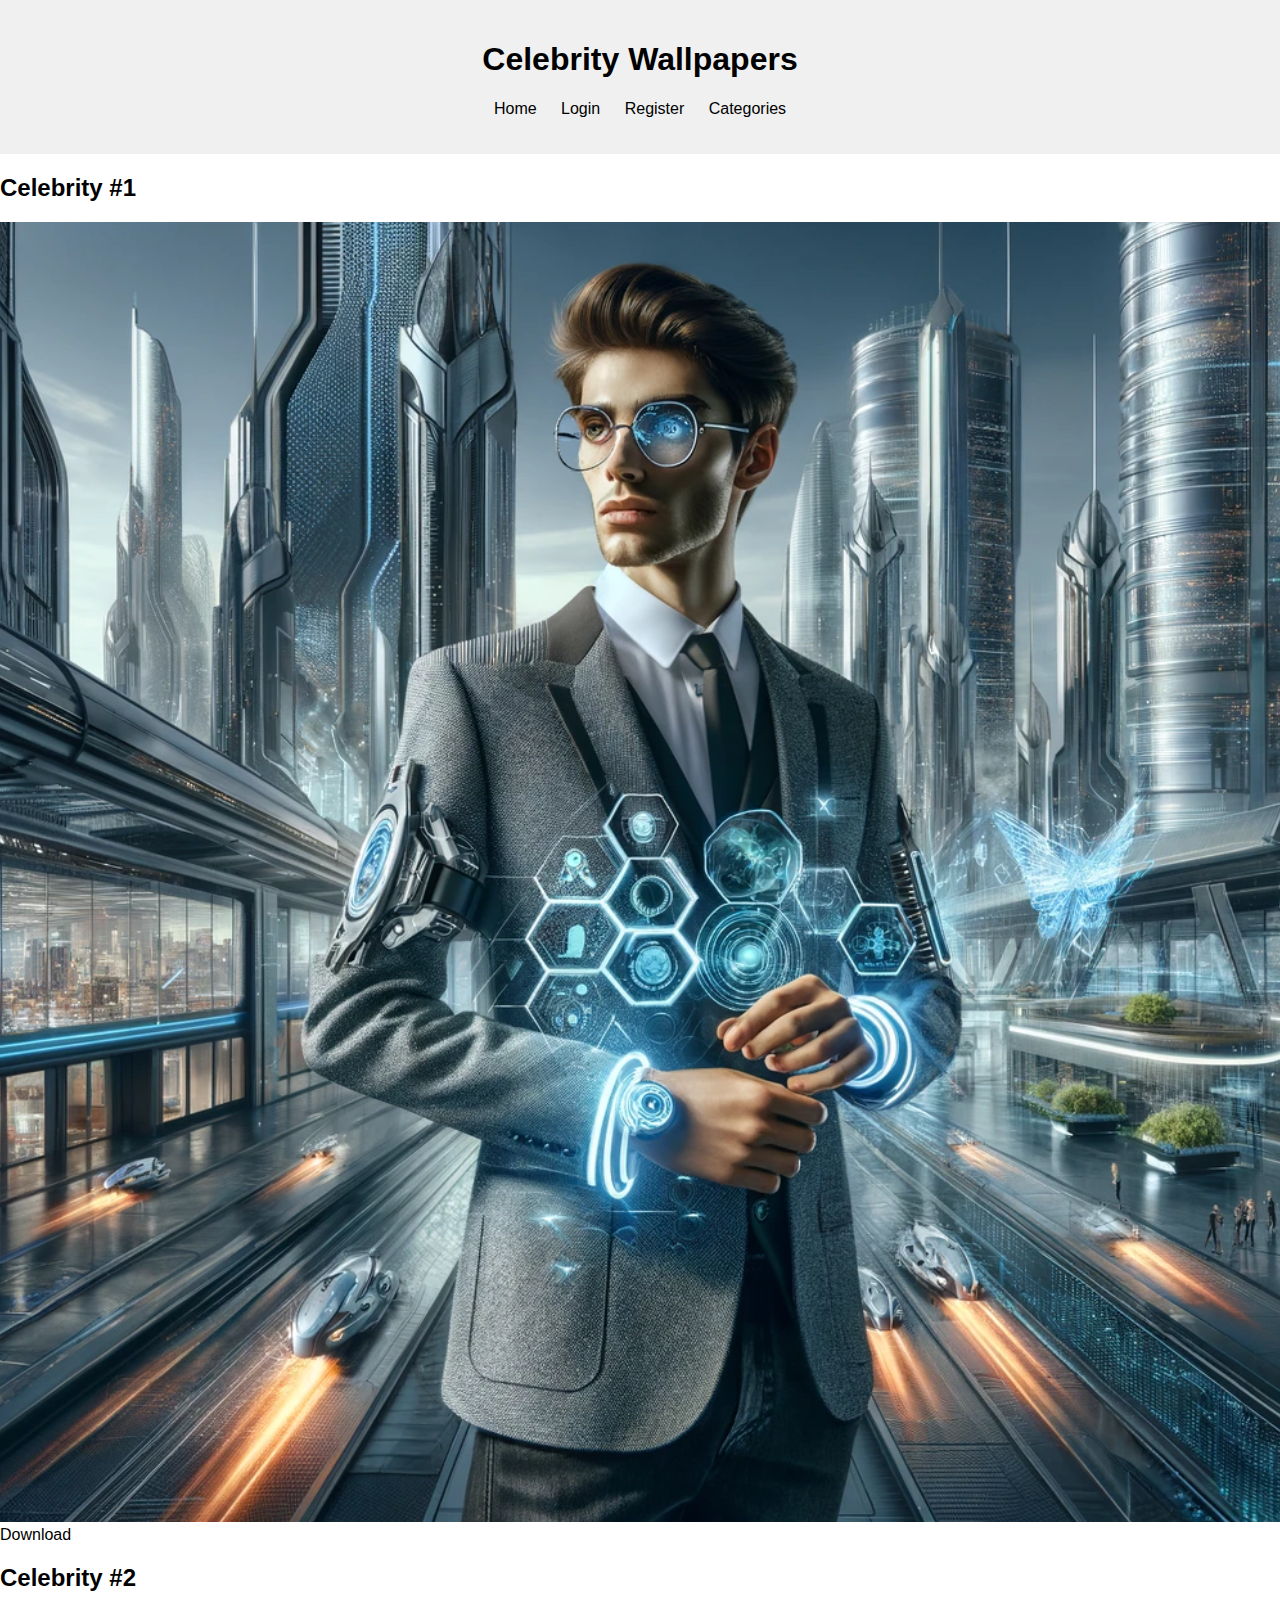
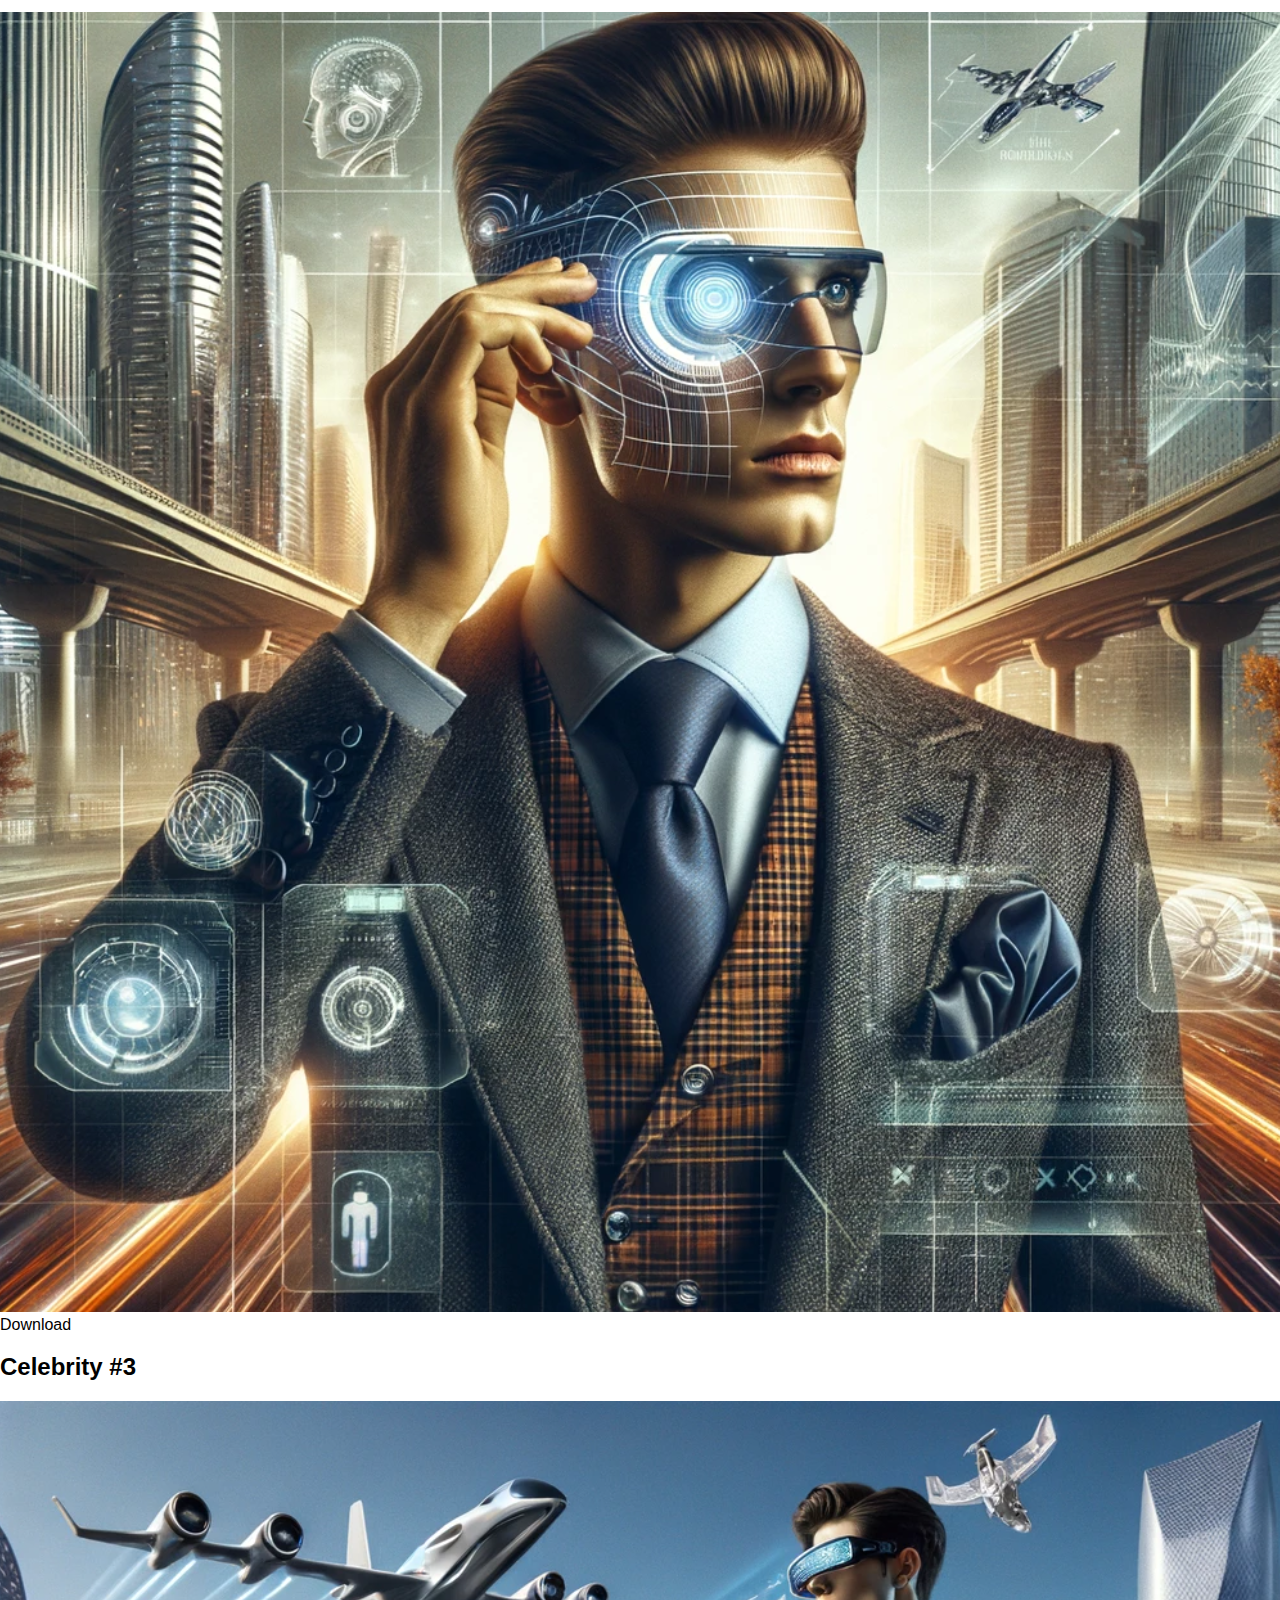
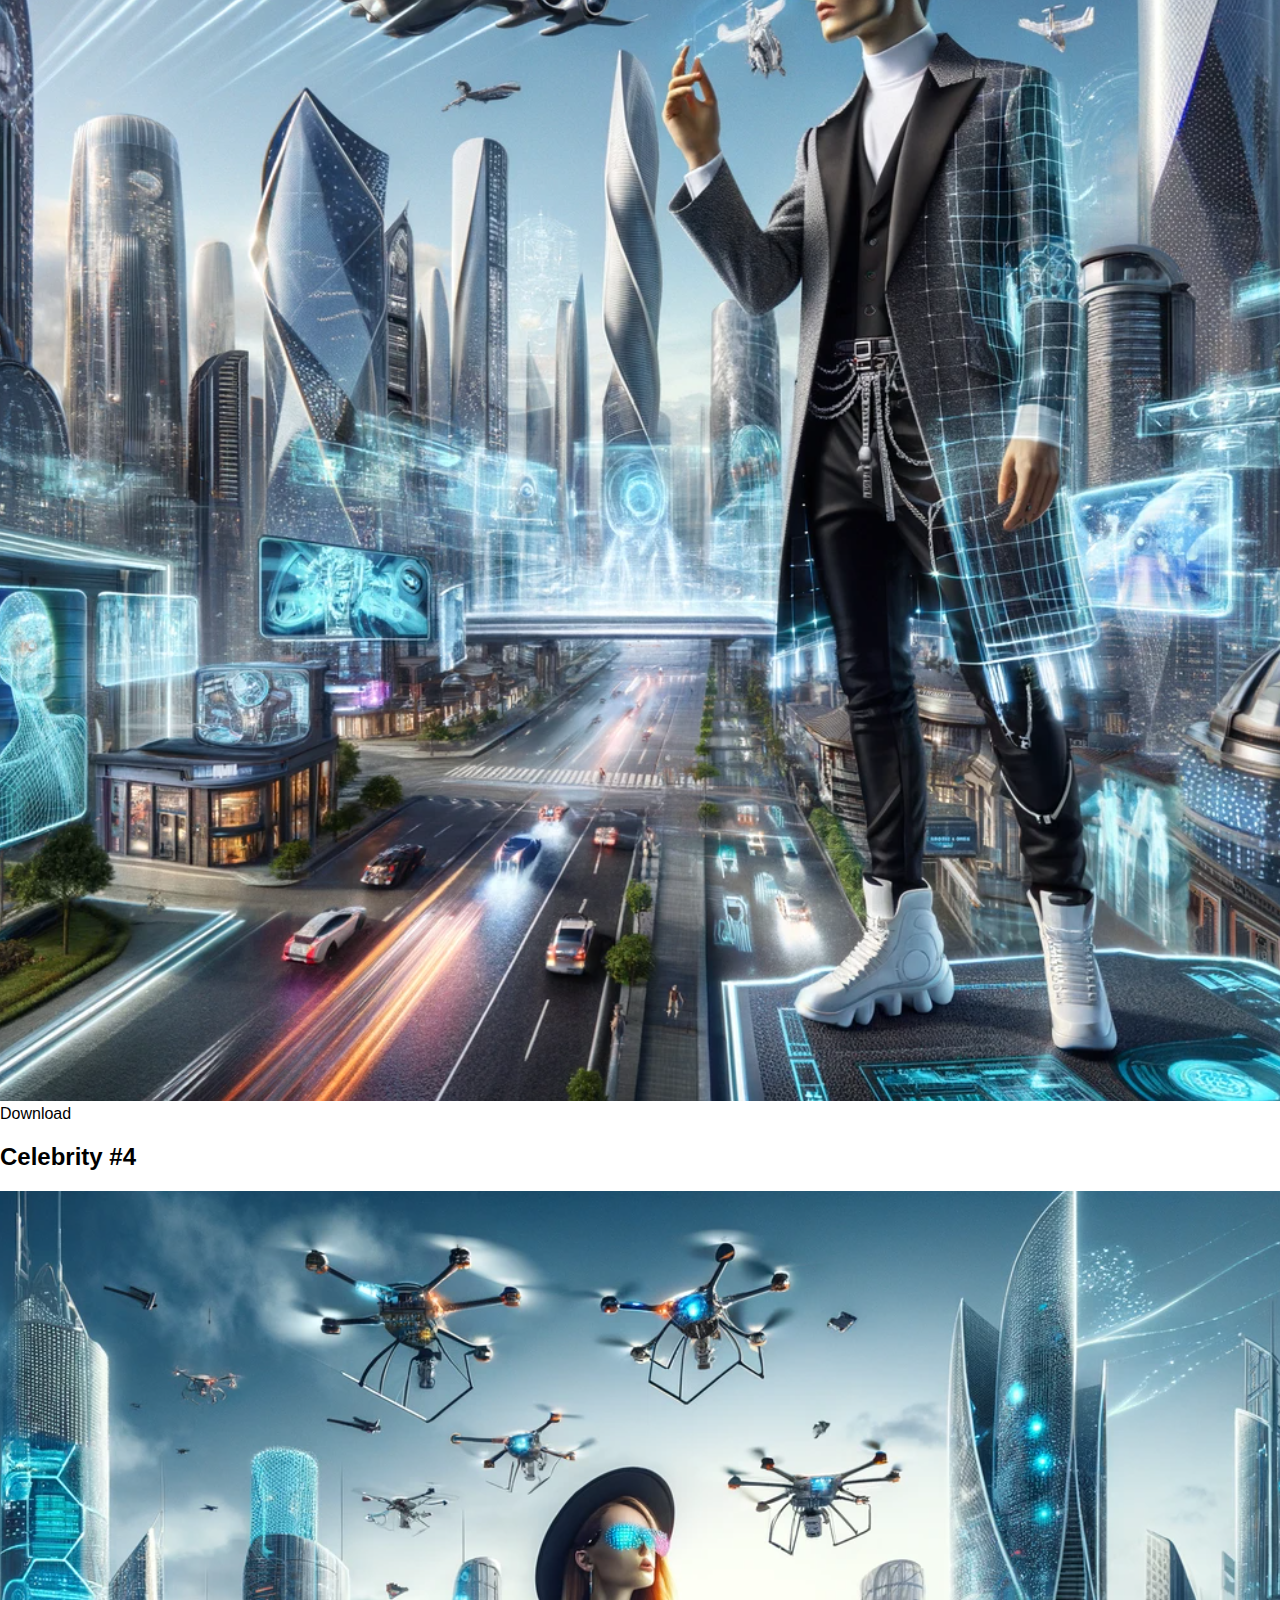
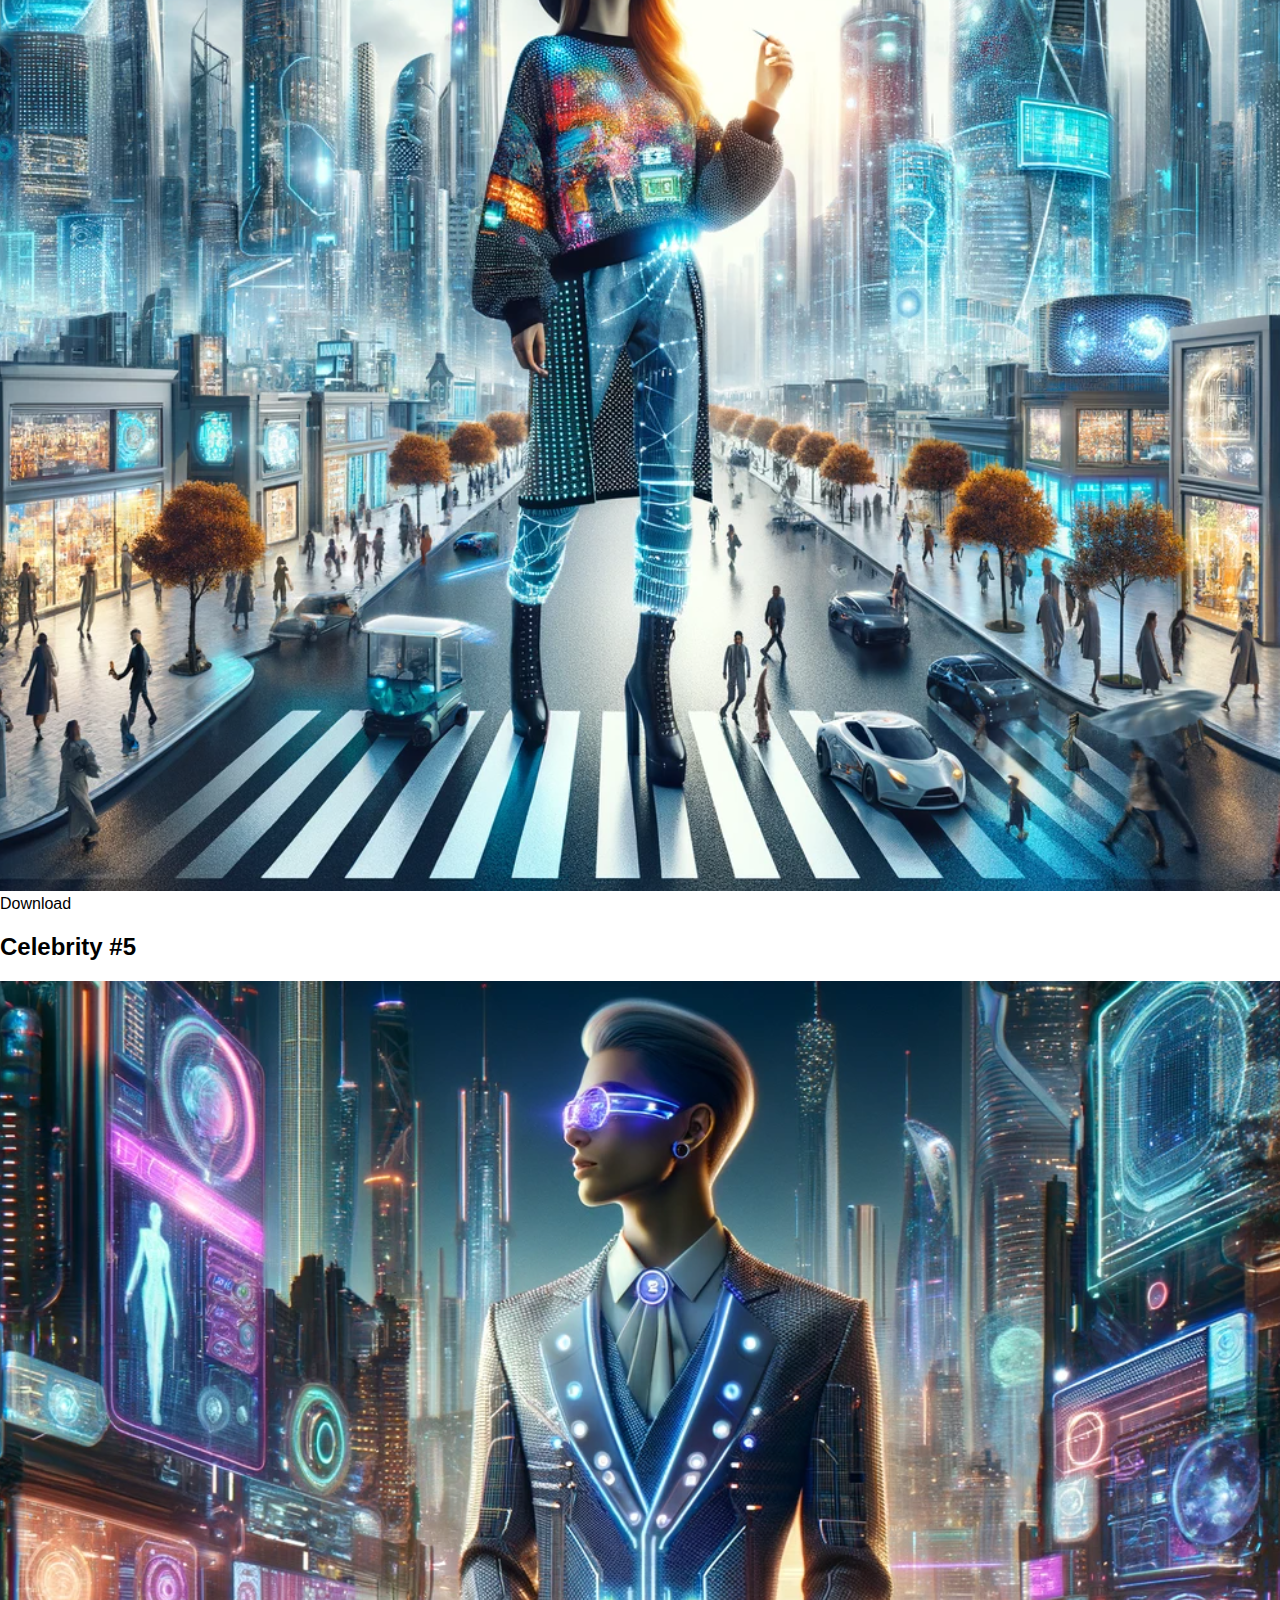
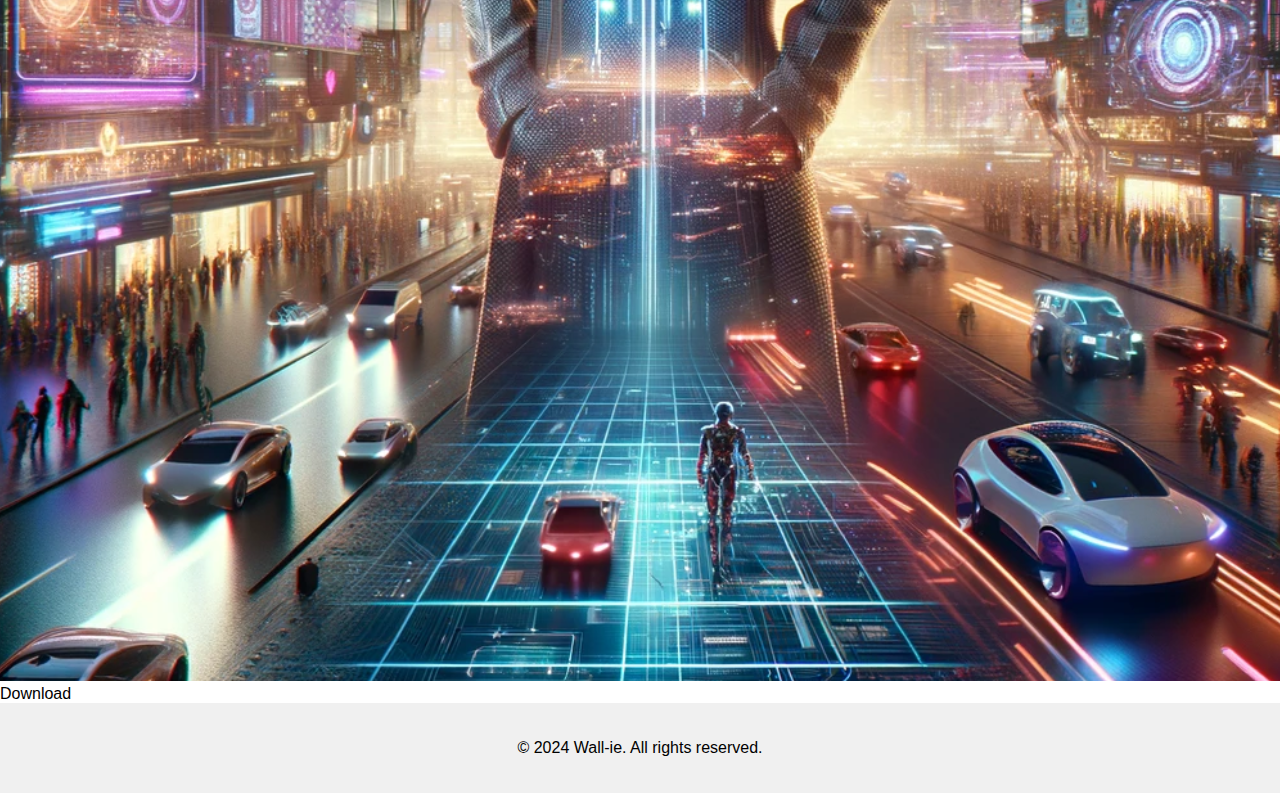
<file: chatGptProject/celebrities.html>
<!DOCTYPE html>
<html lang="en">
<head>
    <meta charset="UTF-8">
    <meta name="viewport" content="width=device-width, initial-scale=1.0">
    <title>Celebrity Wallpapers - Wall-ie</title>
    <link rel="stylesheet" href="style.css">
</head>
<body>
    <header>
        <h1>Celebrity Wallpapers</h1>
        <nav>
            <ul>
                <li><a href="index.html">Home</a></li>
                <li><a href="login.html">Login</a></li>
                <li><a href="register.html">Register</a></li>
                <li><a href="categories.html">Categories</a></li>
            </ul>
        </nav>
    </header>
    <main>
        <section class="wallpapers">
            <article class="wallpaper">
                <h2>Celebrity #1</h2>
                <img src="pictures/celebrity1.jpg" alt="Celebrity 1">
                <a href="pictures/celebrity1.jpg" download class="download-image">Download</a>
            </article>
            <article class="wallpaper">
                <h2>Celebrity #2</h2>
                <img src="pictures/celebrity2.jpg" alt="Celebrity 2">
                <a href="pictures/celebrity2.jpg" download class="download-image">Download</a>
            </article>
            <article class="wallpaper">
                <h2>Celebrity #3</h2>
                <img src="pictures/celebrity3.jpg" alt="Celebrity 3">
                <a href="pictures/celebrity3.jpg" download class="download-image">Download</a>
            </article>
            <article class="wallpaper">
                <h2>Celebrity #4</h2>
                <img src="pictures/celebrity4.jpg" alt="Celebrity 4">
                <a href="pictures/celebrity4.jpg" download class="download-image">Download</a>
            </article>
            <article class="wallpaper">
                <h2>Celebrity #5</h2>
                <img src="pictures/celebrity5.jpg" alt="Celebrity 5">
                <a href="pictures/celebrity5.jpg" download class="download-image">Download</a>
            </article>
        </section>
    </main>
    <footer>
        <p>&copy; 2024 Wall-ie. All rights reserved.</p>
    </footer>
    <script src="script.js"></script>
</body>
</html>
</file>
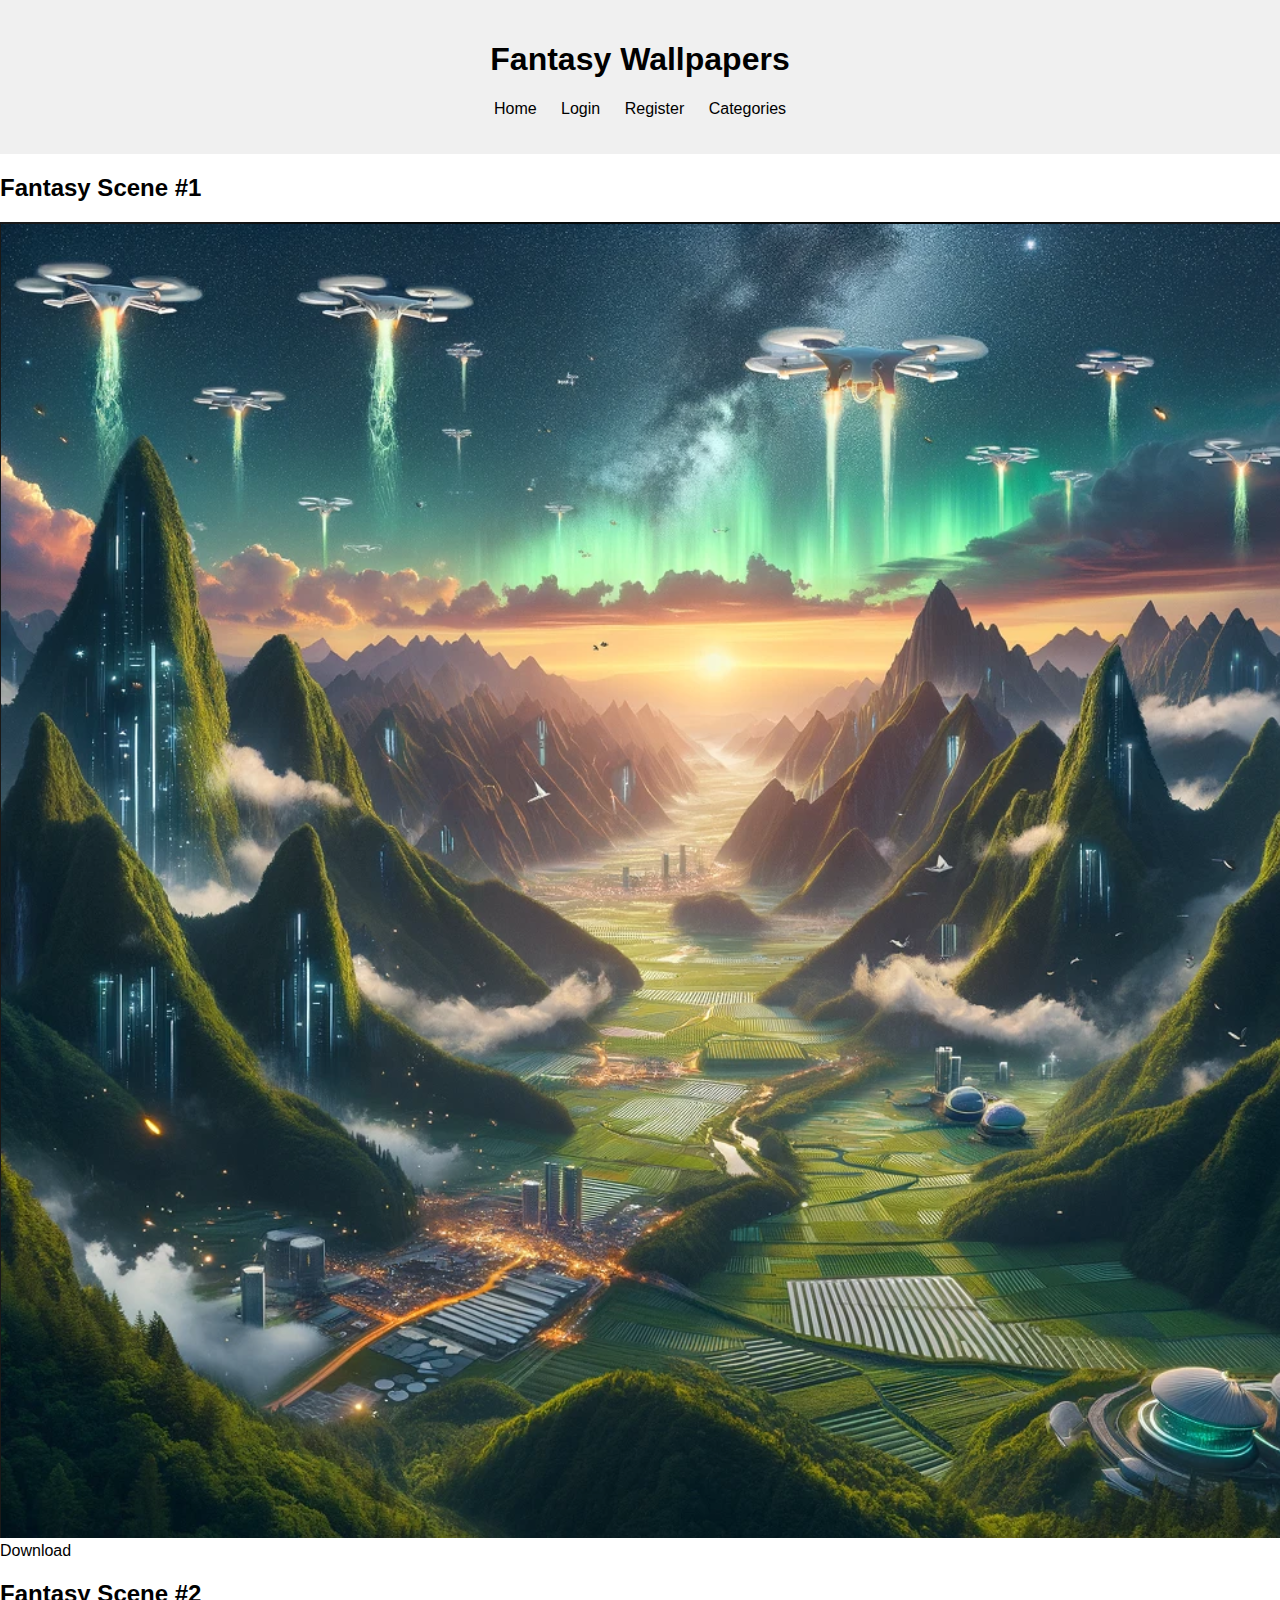
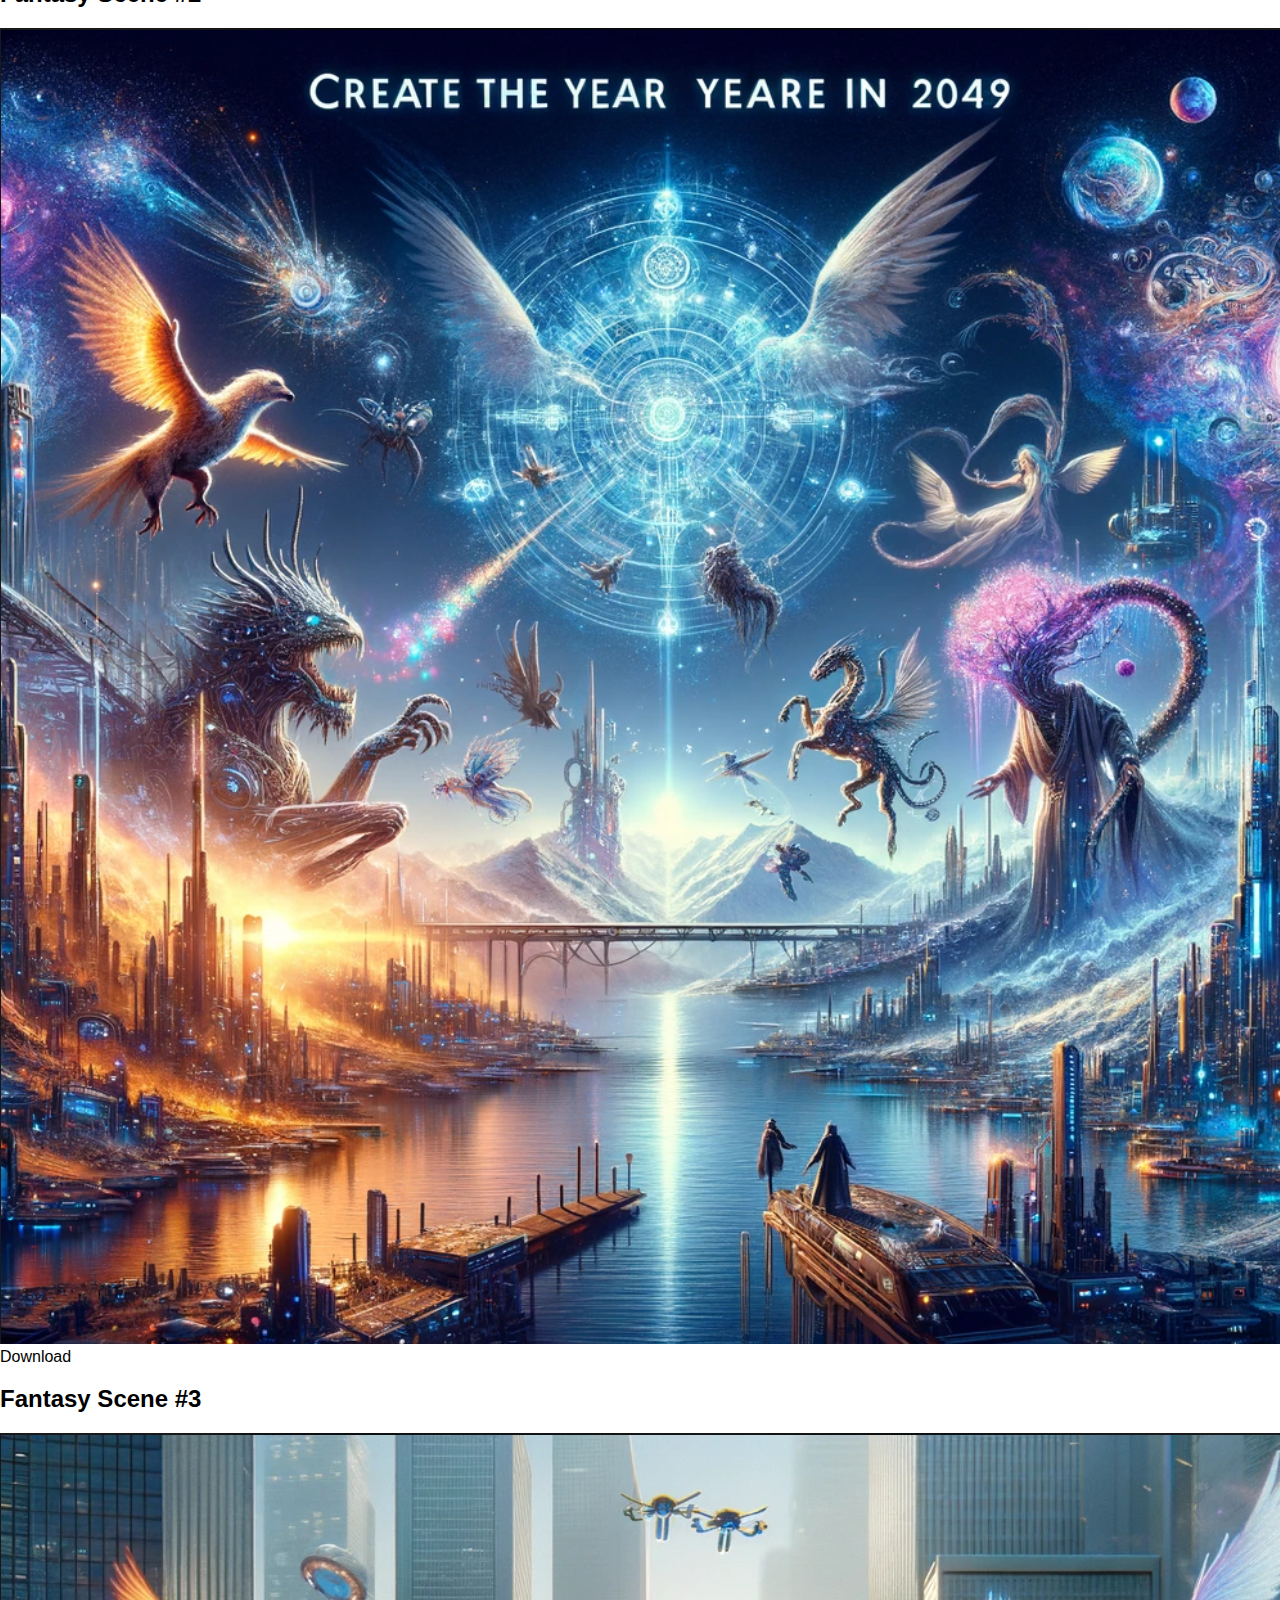
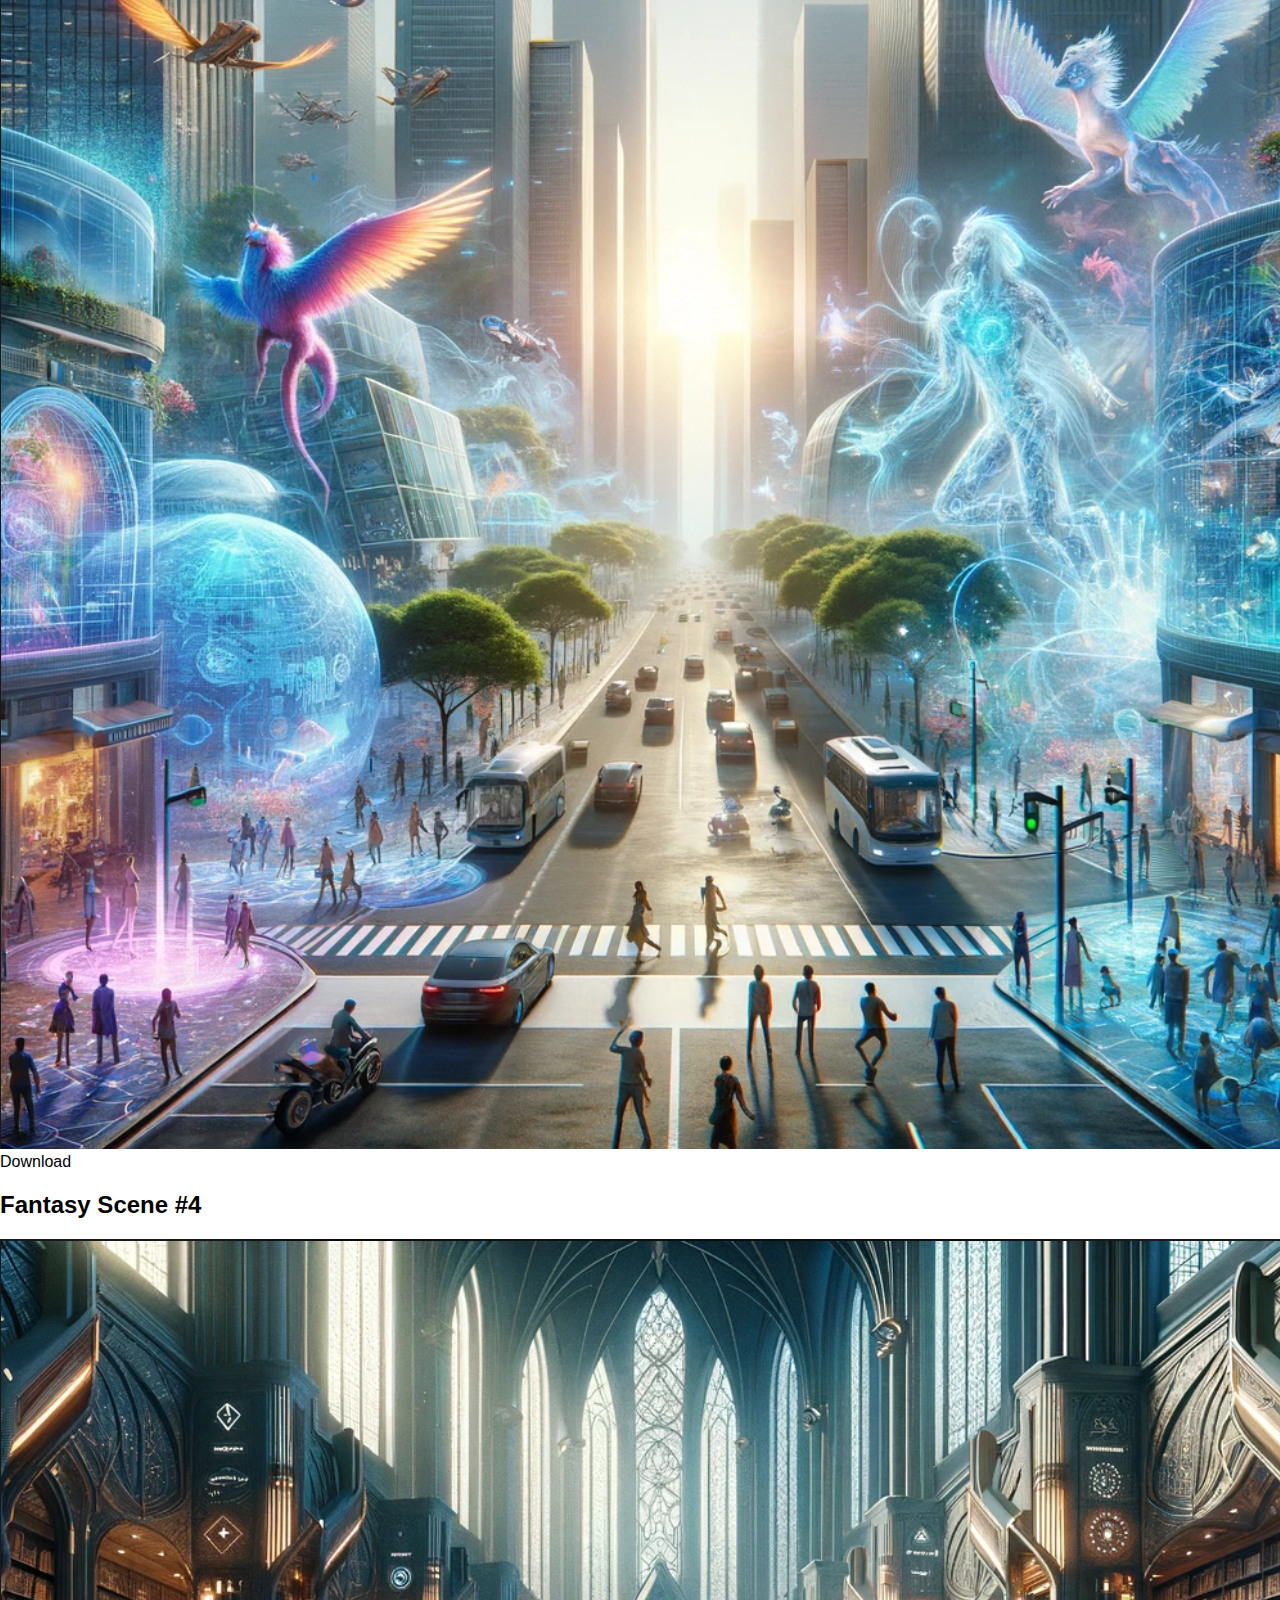
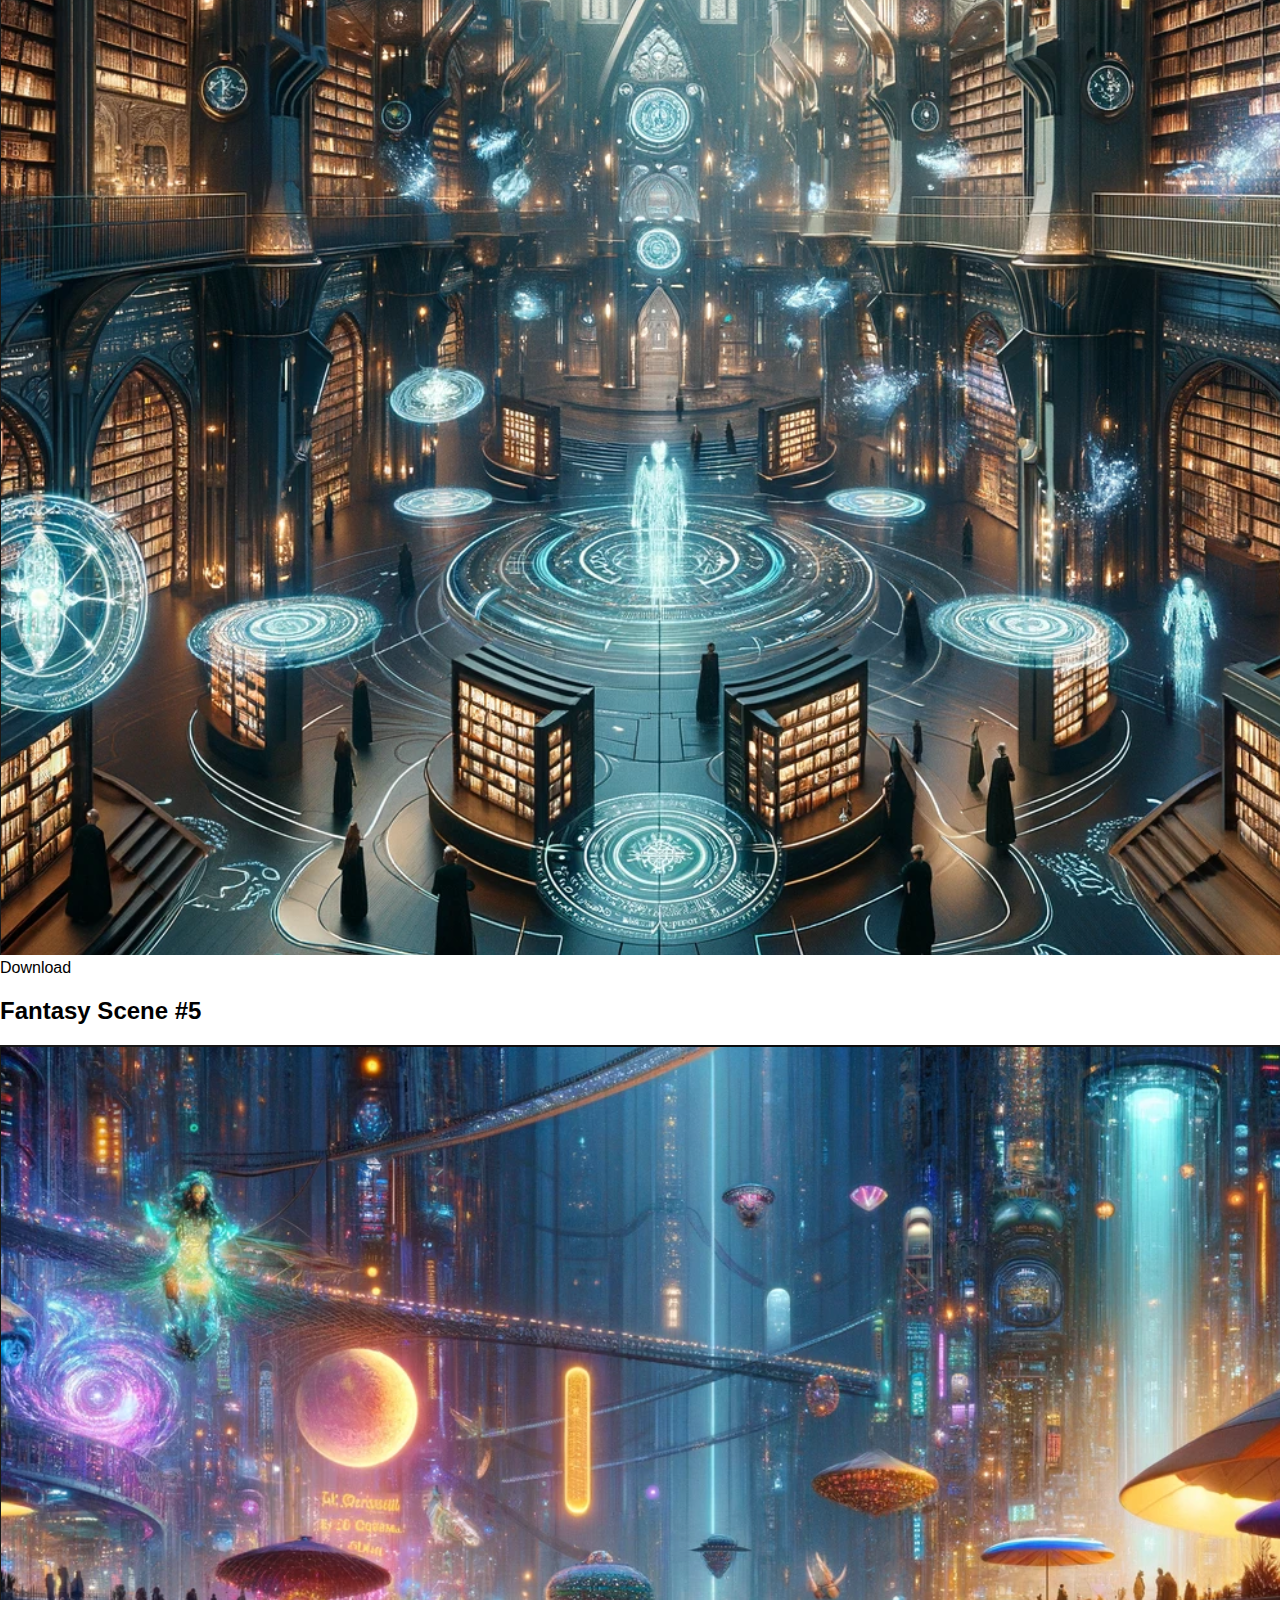
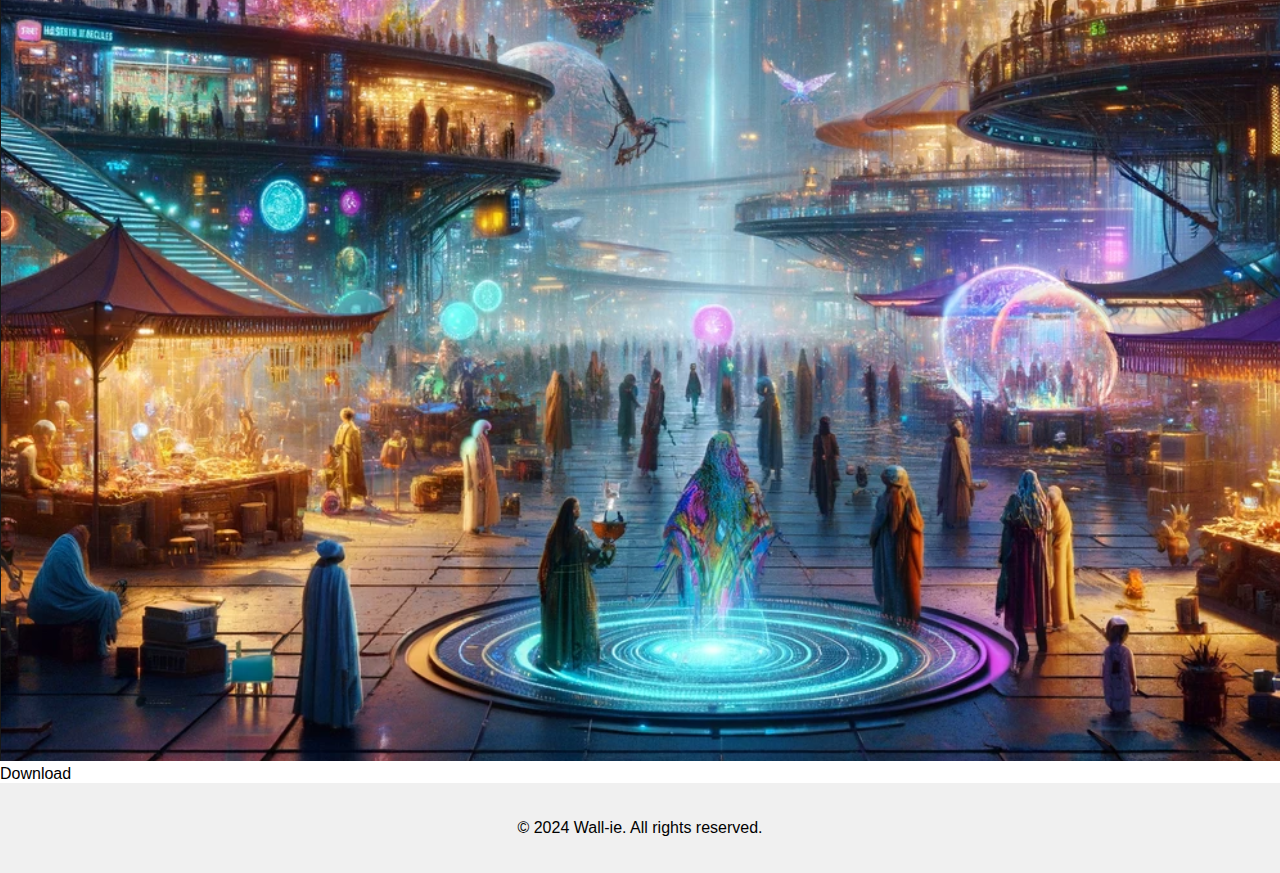
<file: chatGptProject/fantasy.html>
<!DOCTYPE html>
<html lang="en">
<head>
    <meta charset="UTF-8">
    <meta name="viewport" content="width=device-width, initial-scale=1.0">
    <title>Fantasy Wallpapers - Wall-ie</title>
    <link rel="stylesheet" href="style.css">
</head>
<body>
    <header>
        <h1>Fantasy Wallpapers</h1>
        <nav>
            <ul>
                <li><a href="index.html">Home</a></li>
                <li><a href="login.html">Login</a></li>
                <li><a href="register.html">Register</a></li>
                <li><a href="categories.html">Categories</a></li>
            </ul>
        </nav>
    </header>
    <main>
        <section class="wallpapers">
            <article class="wallpaper">
                <h2>Fantasy Scene #1</h2>
                <img src="pictures/fantasy1.jpg" alt="Fantasy Scene 1">
                <a href="pictures/fantasy1.jpg" download class="download-image">Download</a>
            </article>
            <article class="wallpaper">
                <h2>Fantasy Scene #2</h2>
                <img src="pictures/fantasy2.jpg" alt="Fantasy Scene 2">
                <a href="pictures/fantasy2.jpg" download class="download-image">Download</a>
            </article>
            <article class="wallpaper">
                <h2>Fantasy Scene #3</h2>
                <img src="pictures/fantasy3.jpg" alt="Fantasy Scene 3">
                <a href="pictures/fantasy3.jpg" download class="download-image">Download</a>
            </article>
            <article class="wallpaper">
                <h2>Fantasy Scene #4</h2>
                <img src="pictures/fantasy4.jpg" alt="Fantasy Scene 4">
                <a href="pictures/fantasy4.jpg" download class="download-image">Download</a>
            </article>
            <article class="wallpaper">
                <h2>Fantasy Scene #5</h2>
                <img src="pictures/fantasy5.jpg" alt="Fantasy Scene 5">
                <a href="pictures/fantasy5.jpg" download class="download-image">Download</a>
            </article>
        </section>
    </main>
    <footer>
        <p>&copy; 2024 Wall-ie. All rights reserved.</p>
    </footer>
    <script src="script.js"></script>
</body>
</html>
</file>
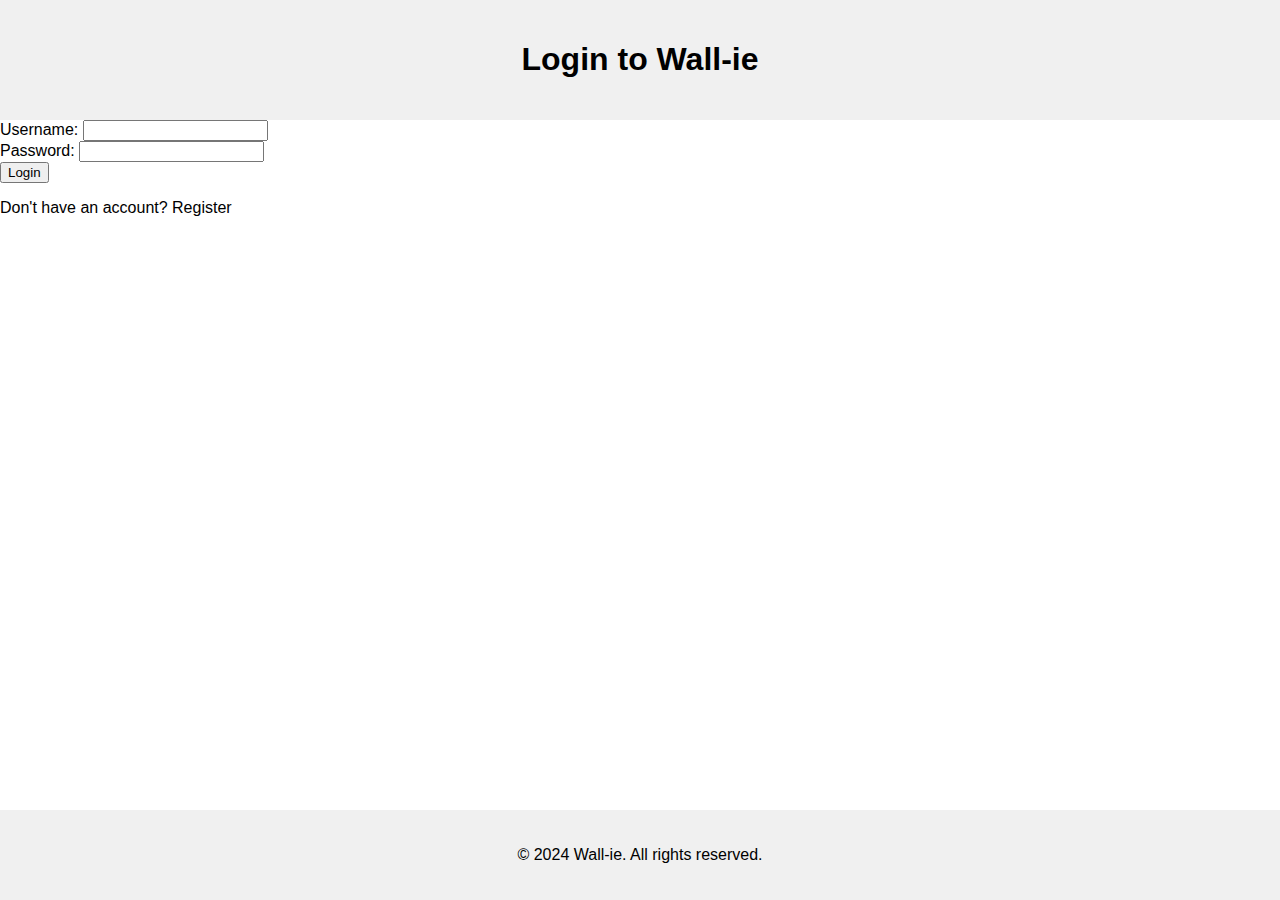
<file: chatGptProject/login.html>
<!DOCTYPE html>
<html lang="en">
<head>
    <meta charset="UTF-8">
    <meta name="viewport" content="width=device-width, initial-scale=1.0">
    <title>Login - Wall-ie</title>
    <link rel="stylesheet" href="style.css">
</head>
<body>
    <header>
        <h1>Login to Wall-ie</h1>
    </header>
    <main>
        <section class="login-form">
            <form action="/login" method="post"> <!-- Update the action URL as necessary -->
                <div class="form-group">
                    <label for="username">Username:</label>
                    <input type="text" id="username" name="username" required>
                </div>
                <div class="form-group">
                    <label for="password">Password:</label>
                    <input type="password" id="password" name="password" required>
                </div>
                <div class="form-actions">
                    <button type="submit">Login</button>
                    <p>Don't have an account? <a href="register.html">Register</a></p>
                </div>
            </form>
        </section>
    </main>
    <footer>
        <p>&copy; 2024 Wall-ie. All rights reserved.</p>
    </footer>
    <script src="script.js"></script>
</body>
</html>
</file>
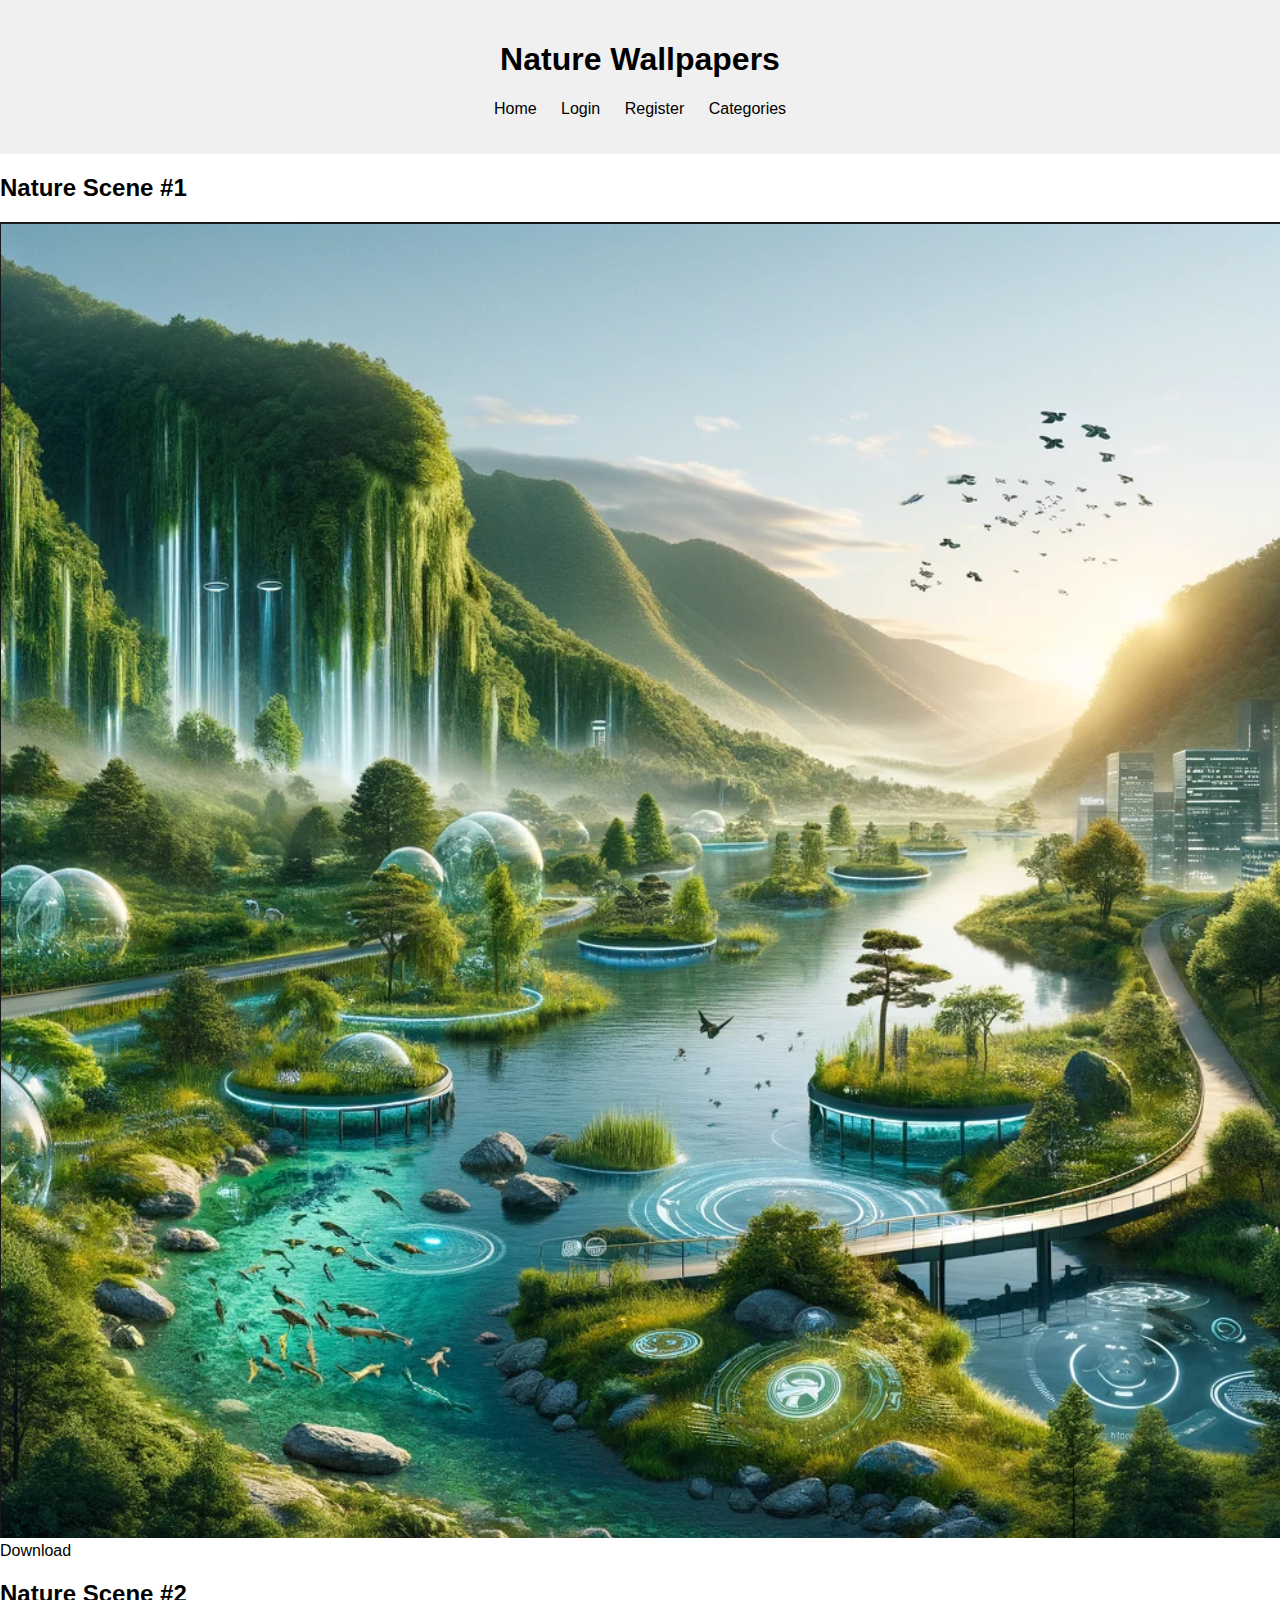
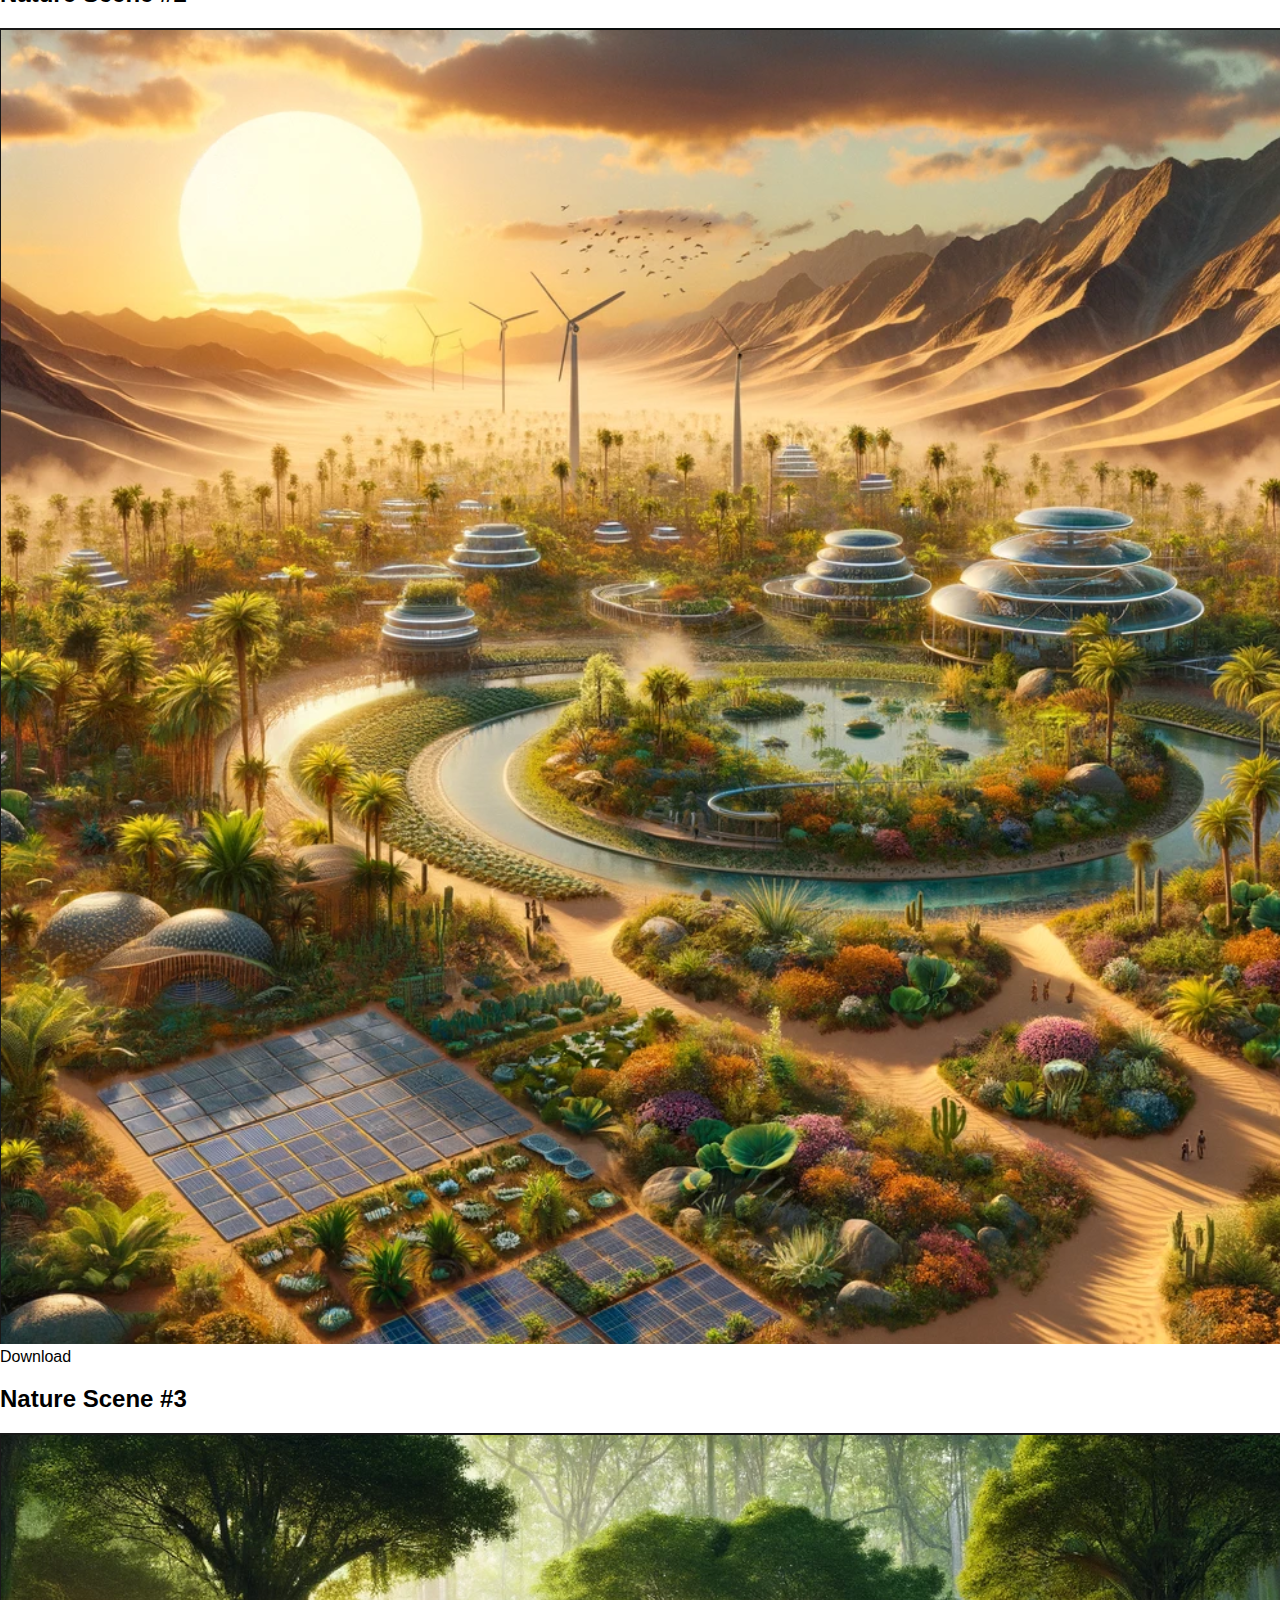
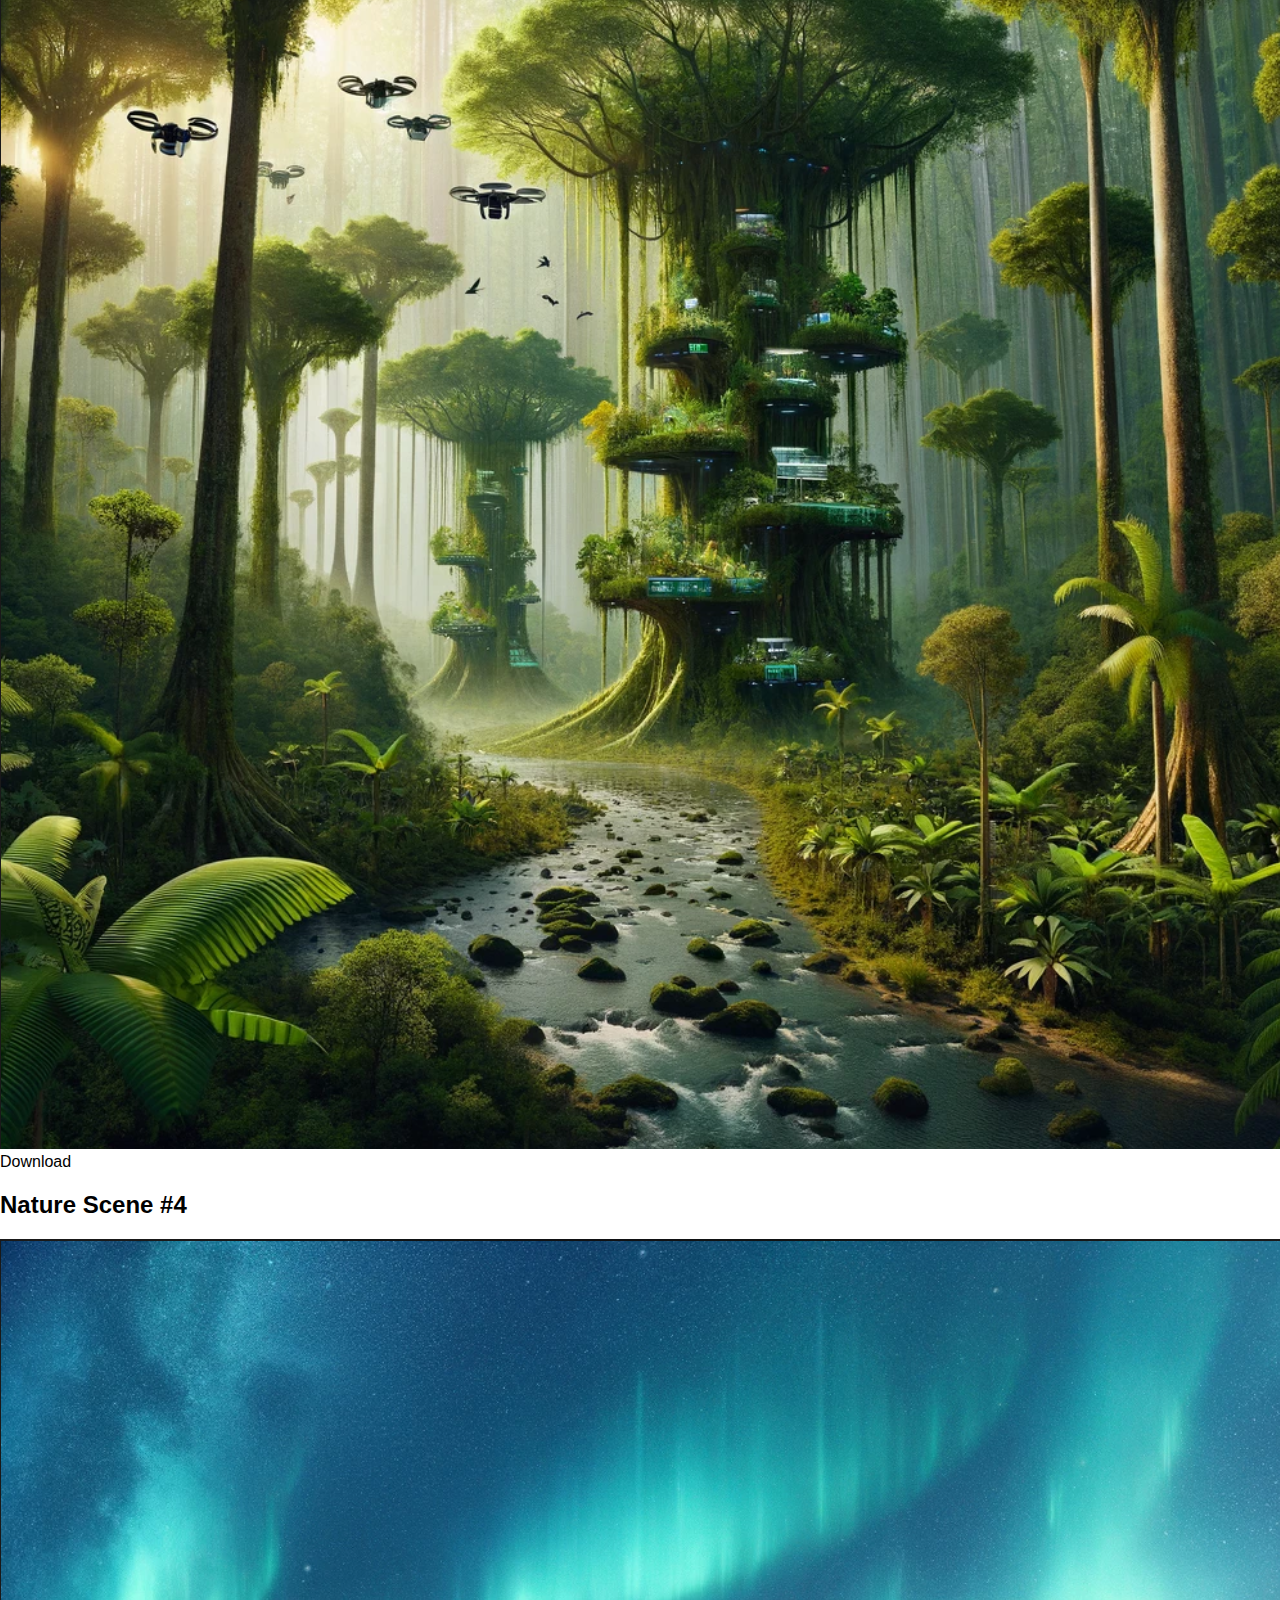
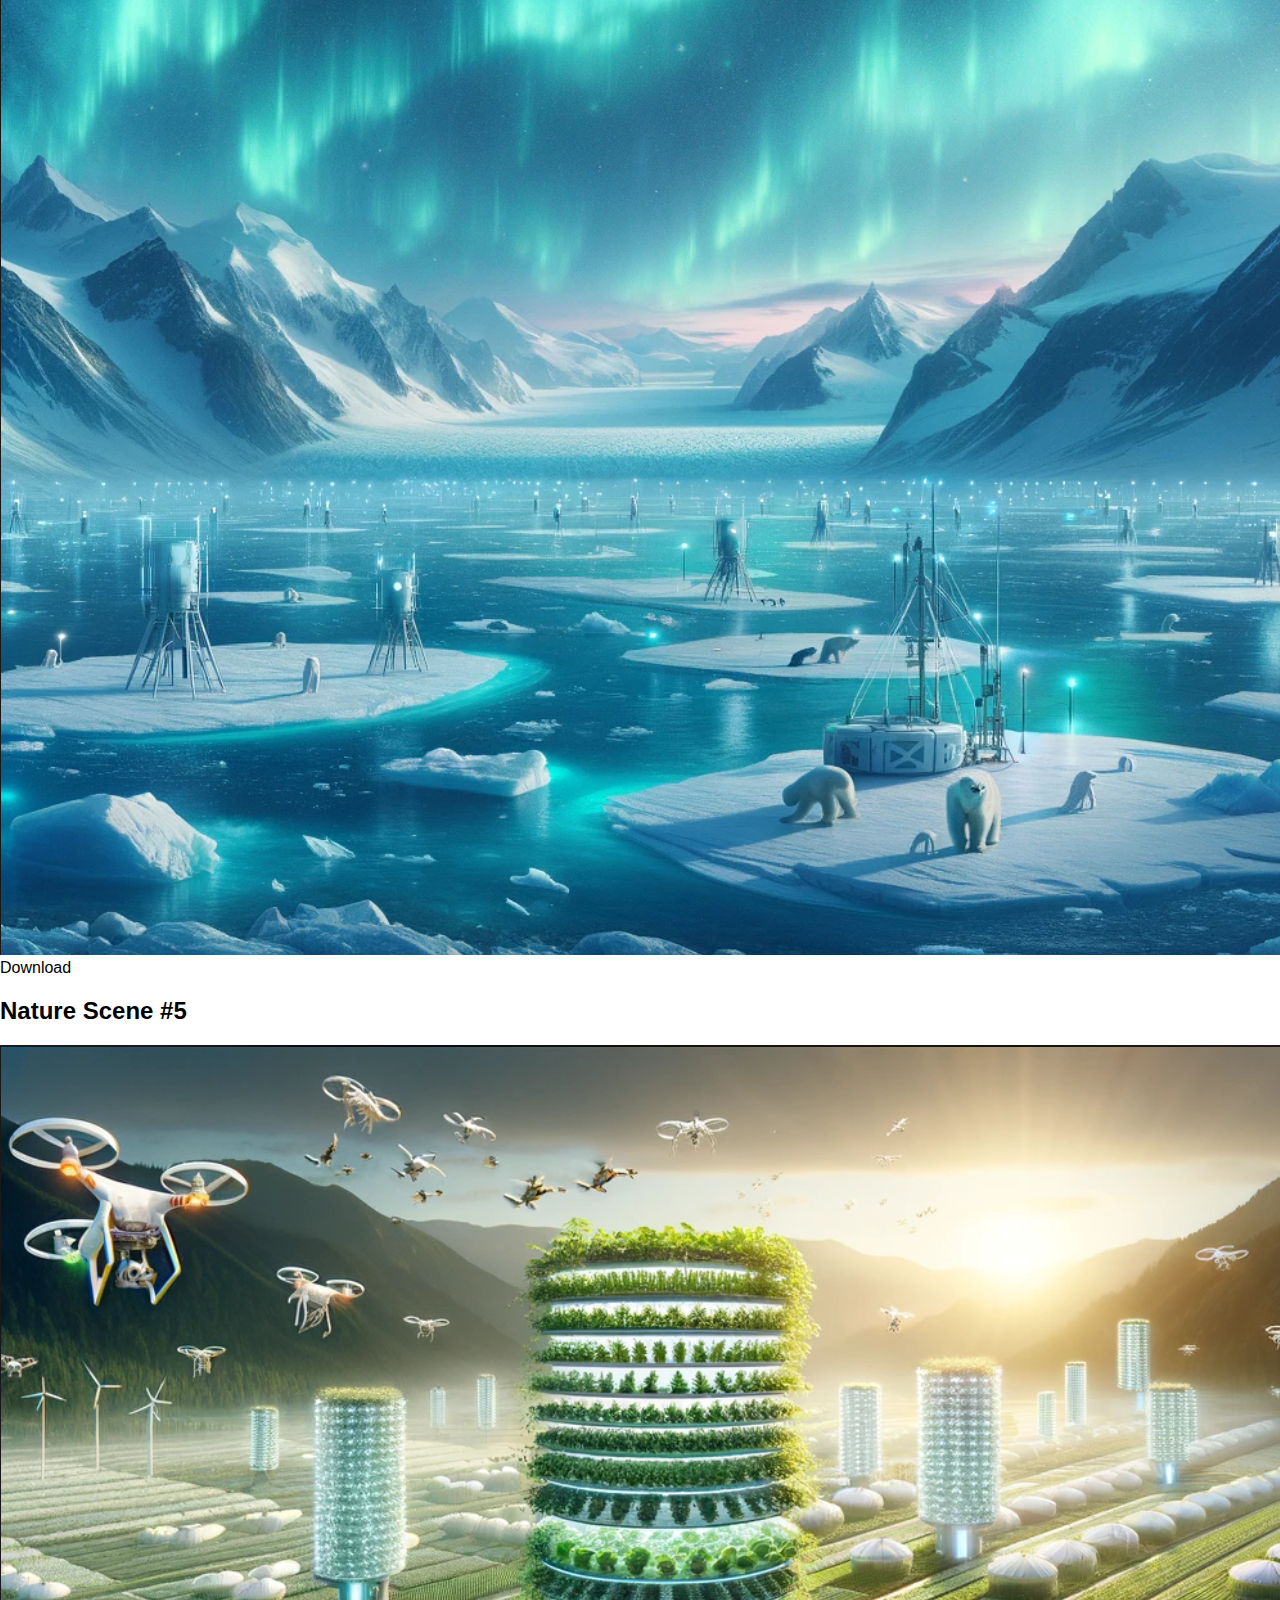
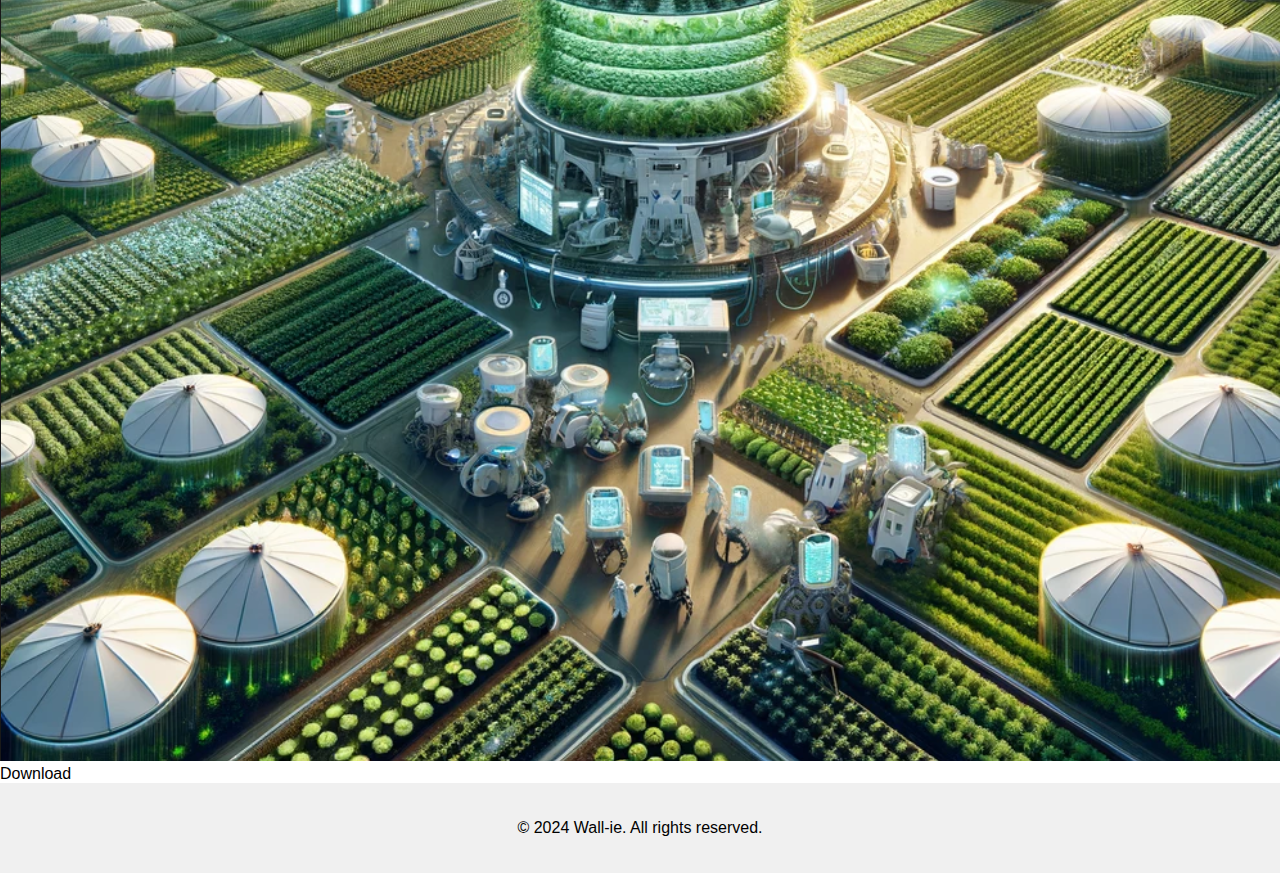
<file: chatGptProject/nature.html>
<!DOCTYPE html>
<html lang="en">
<head>
    <meta charset="UTF-8">
    <meta name="viewport" content="width=device-width, initial-scale=1.0">
    <title>Nature Wallpapers - Wall-ie</title>
    <link rel="stylesheet" href="style.css">
</head>
<body>
    <header>
        <h1>Nature Wallpapers</h1>
        <nav>
            <ul>
                <li><a href="index.html">Home</a></li>
                <li><a href="login.html">Login</a></li>
                <li><a href="register.html">Register</a></li>
                <li><a href="categories.html">Categories</a></li>
            </ul>
        </nav>
    </header>
    <main>
        <section class="wallpapers">
            <article class="wallpaper">
                <h2>Nature Scene #1</h2>
                <img src="pictures/nature1.jpg" alt="Nature Scene 1">
                <a href="pictures/nature1.jpg" download class="download-image">Download</a>
            </article>
            <article class="wallpaper">
                <h2>Nature Scene #2</h2>
                <img src="pictures/nature2.jpg" alt="Nature Scene 2">
                <a href="pictures/nature2.jpg" download class="download-image">Download</a>
            </article>
            <article class="wallpaper">
                <h2>Nature Scene #3</h2>
                <img src="pictures/nature3.jpg" alt="Nature Scene 3">
                <a href="pictures/nature3.jpg" download class="download-image">Download</a>
            </article>
            <article class="wallpaper">
                <h2>Nature Scene #4</h2>
                <img src="pictures/nature4.jpg" alt="Nature Scene 4">
                <a href="pictures/nature4.jpg" download class="download-image">Download</a>
            </article>
            <article class="wallpaper">
                <h2>Nature Scene #5</h2>
                <img src="pictures/nature5.jpg" alt="Nature Scene 5">
                <a href="pictures/nature5.jpg" download class="download-image">Download</a>
            </article>
        </section>
    </main>
    <footer>
        <p>&copy; 2024 Wall-ie. All rights reserved.</p>
    </footer>
    <script src="script.js"></script>
</body>
</html>
</file>
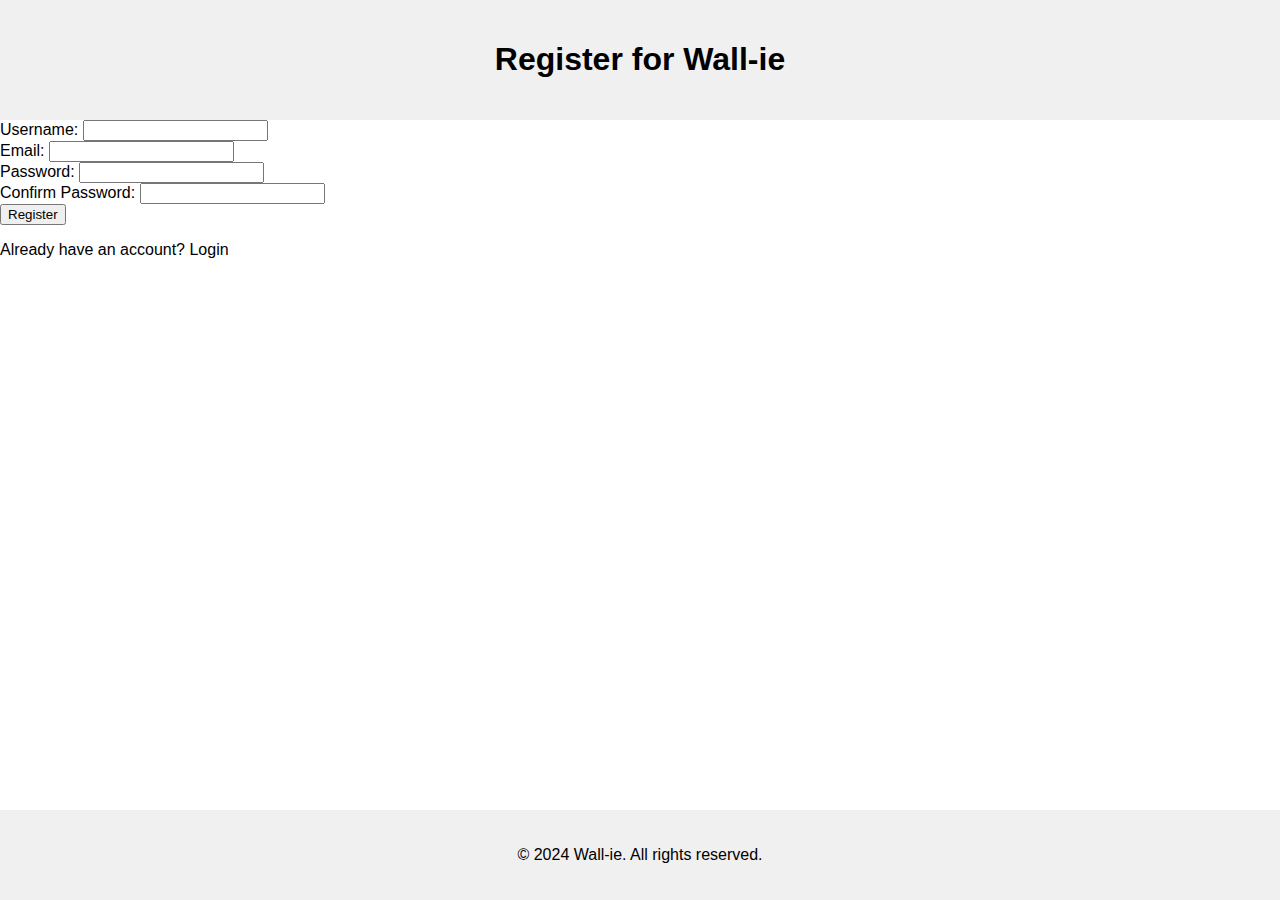
<file: chatGptProject/register.html>
<!DOCTYPE html>
<html lang="en">
<head>
    <meta charset="UTF-8">
    <meta name="viewport" content="width=device-width, initial-scale=1.0">
    <title>Register - Wall-ie</title>
    <link rel="stylesheet" href="style.css">
</head>
<body>
    <header>
        <h1>Register for Wall-ie</h1>
    </header>
    <main>
        <section class="registration-form">
            <form action="/register" method="post"> <!-- Update the action URL as necessary -->
                <div class="form-group">
                    <label for="username">Username:</label>
                    <input type="text" id="username" name="username" required>
                </div>
                <div class="form-group">
                    <label for="email">Email:</label>
                    <input type="email" id="email" name="email" required>
                </div>
                <div class="form-group">
                    <label for="password">Password:</label>
                    <input type="password" id="password" name="password" required>
                </div>
                <div class="form-group">
                    <label for="confirm-password">Confirm Password:</label>
                    <input type="password" id="confirm-password" name="confirm-password" required>
                </div>
                <div class="form-actions">
                    <button type="submit">Register</button>
                    <p>Already have an account? <a href="login.html">Login</a></p>
                </div>
            </form>
        </section>
    </main>
    <footer>
        <p>&copy; 2024 Wall-ie. All rights reserved.</p>
    </footer>
    <script src="script.js"></script>
</body>
</html>
</file>
<file: chatGptProject/style.css>
body {
    font-family: Arial, sans-serif;
    margin: 0;
    padding: 0;
    display: flex;
    flex-direction: column;
    min-height: 100vh;
}

header {
    background-color: #f0f0f0;
    padding: 20px;
    text-align: center;
}

nav ul {
    list-style: none;
    padding: 0;
}

nav ul li {
    display: inline;
    margin: 0 10px;
}

a {
    text-decoration: none;
    color: black;
}

.category-list {
    display: flex;
    flex-wrap: wrap;
    justify-content: center;
    padding: 20px;
}

.category-list a {
    margin: 10px;
    padding: 20px;
    background-color: #e0e0e0;
    border-radius: 8px;
}

footer {
    margin-top: auto;
    background-color: #f0f0f0;
    text-align: center;
    padding: 20px;
}
</file>
